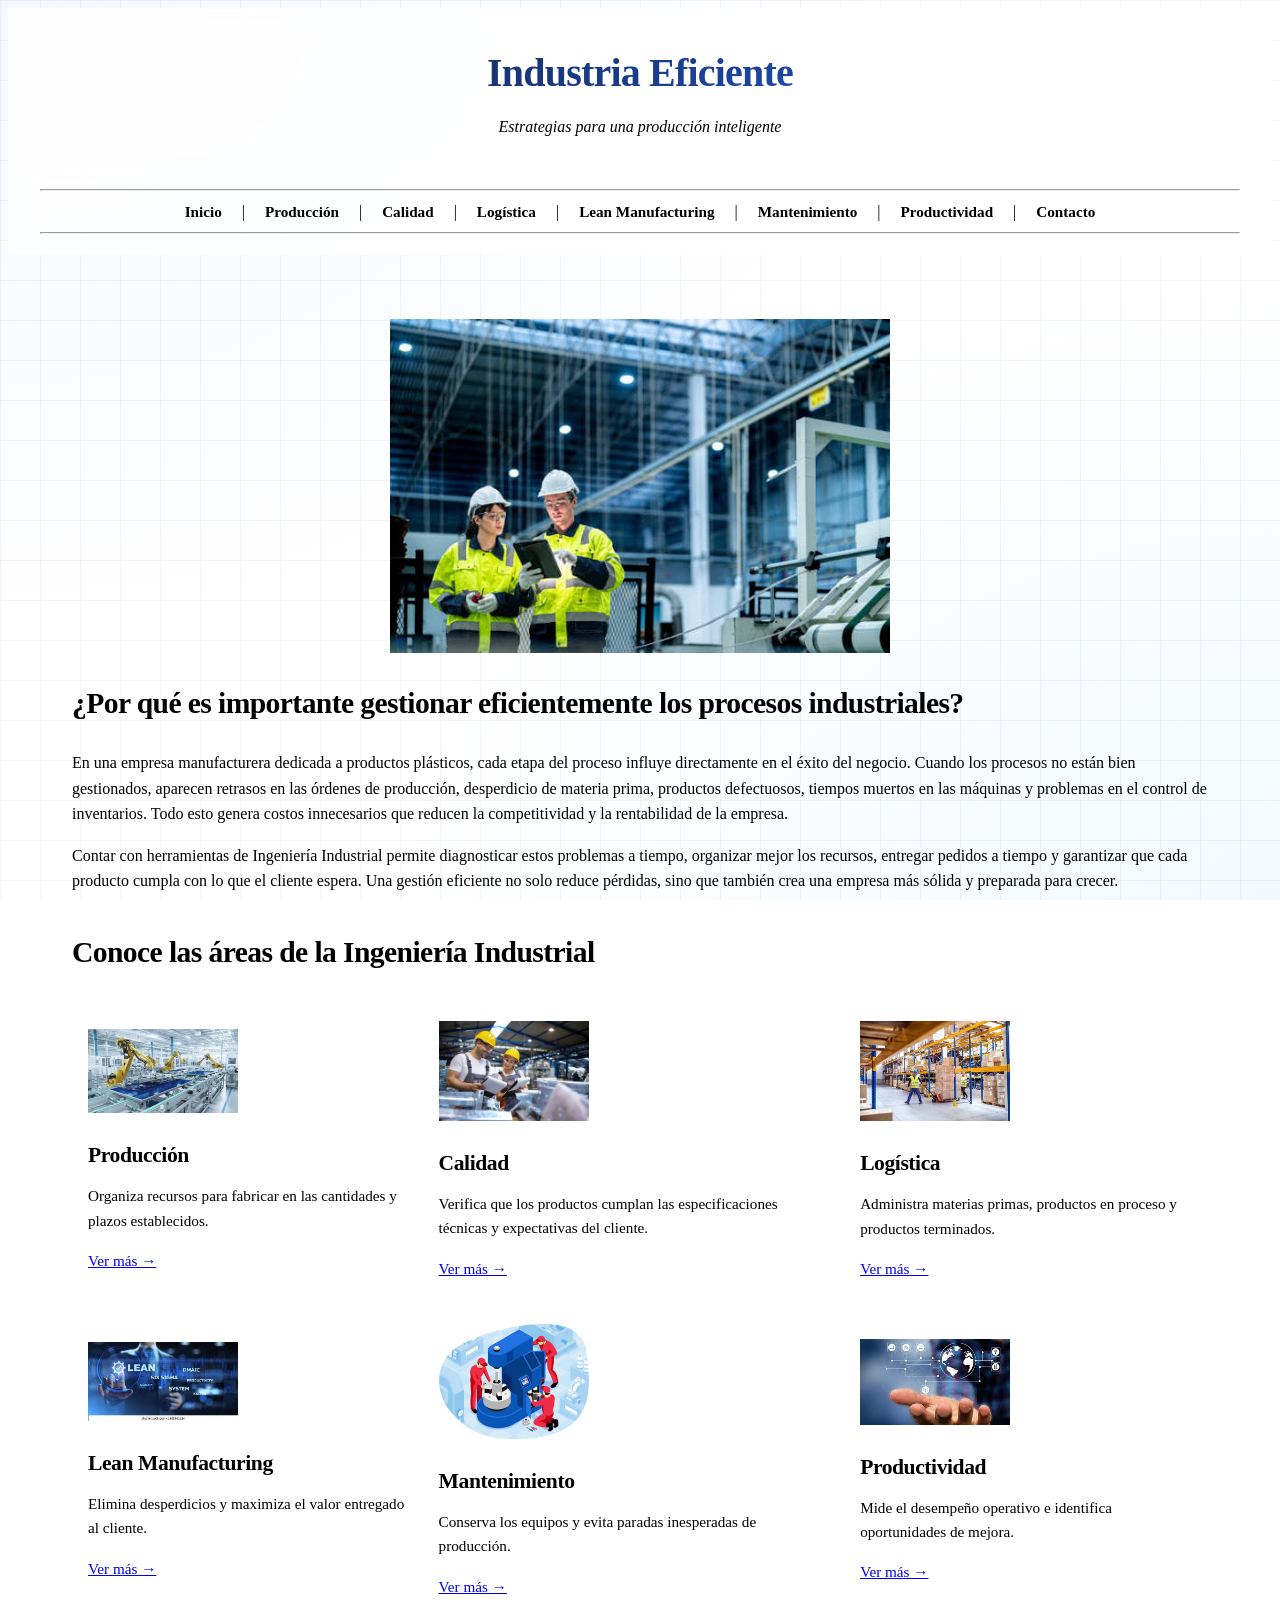
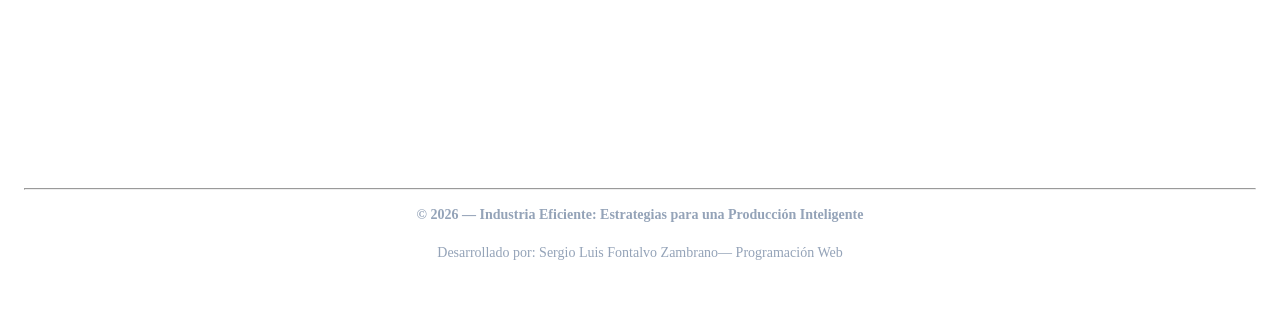
<file: index.html>
<!DOCTYPE html>
 <html lang="es">
 <head>
     <meta charset="UTF-8">
     <meta name="viewport" content="width=device-width, initial-scale=1.0">
     <title>Industria Eficiente — Inicio</title>
     <link rel="stylesheet" href="css/color.css">
 </head>
 <body>
     <header>
         <center><h1>Industria Eficiente</h1></center>
         <center><p><em>Estrategias para una producción inteligente</em></p></center>
     </header>
     <nav>
         <hr>
         <center>
             <a href="index.html">Inicio</a> |
             <a href="produccion.html">Producción</a> |
             <a href="calidad.html">Calidad</a> |
             <a href="logistica.html">Logística</a> |
             <a href="lean.html">Lean Manufacturing</a> |
             <a href="mantenimiento.html">Mantenimiento</a> |
             <a href="productividad.html">Productividad</a> |
             <a href="contacto.html">Contacto</a>
         </center>
         <hr>
     </nav>
     <main>
         <section>
             <center><img src="img/planta.jpg" alt="Planta industrial moderna de manufactura de productos plásticos" width="500"></center>
             <h2>¿Por qué es importante gestionar eficientemente los procesos industriales?</h2>
             <p>En una empresa manufacturera dedicada a productos plásticos, cada etapa del proceso influye directamente en el éxito del negocio. Cuando los procesos no están bien gestionados, aparecen retrasos en las órdenes de producción, desperdicio de materia prima, productos defectuosos, tiempos muertos en las máquinas y problemas en el control de inventarios. Todo esto genera costos innecesarios que reducen la competitividad y la rentabilidad de la empresa.</p>
             <p>Contar con herramientas de Ingeniería Industrial permite diagnosticar estos problemas a tiempo, organizar mejor los recursos, entregar pedidos a tiempo y garantizar que cada producto cumpla con lo que el cliente espera. Una gestión eficiente no solo reduce pérdidas, sino que también crea una empresa más sólida y preparada para crecer.</p>
             <h2>Conoce las áreas de la Ingeniería Industrial</h2>
             <table border="0" cellpadding="15" align="center">
                 <tr>
                     <td align="center">
                         <img src="img/produccion.jpg" alt="Gestión de la producción" width="150">
                         <h3>Producción</h3>
                         <p>Organiza recursos para fabricar en las cantidades y plazos establecidos.</p>
                         <p><a href="produccion.html">Ver más →</a></p>
                     </td>
                     <td align="center">
                         <img src="img/calidad.jpg" alt="Control de calidad" width="150">
                         <h3>Calidad</h3>
                         <p>Verifica que los productos cumplan las especificaciones técnicas y expectativas del cliente.</p>
                         <p><a href="calidad.html">Ver más →</a></p>
                     </td>
                     <td align="center">
                         <img src="img/almacen.jpg" alt="Logística e inventarios" width="150">
                         <h3>Logística</h3>
                         <p>Administra materias primas, productos en proceso y productos terminados.</p>
                         <p><a href="logistica.html">Ver más →</a></p>
                     </td>
                 </tr>
                 <tr>
                     <td align="center">
                         <img src="img/lean.jpg" alt="Lean Manufacturing" width="150">
                         <h3>Lean Manufacturing</h3>
                         <p>Elimina desperdicios y maximiza el valor entregado al cliente.</p>
                         <p><a href="lean.html">Ver más →</a></p>
                     </td>
                     <td align="center">
                         <img src="img/mantenimiento.jpg" alt="Mantenimiento industrial" width="150">
                         <h3>Mantenimiento</h3>
                         <p>Conserva los equipos y evita paradas inesperadas de producción.</p>
                         <p><a href="mantenimiento.html">Ver más →</a></p>
                     </td>
                     <td align="center">
                         <img src="img/datos.jpg" alt="Productividad e indicadores" width="150">
                         <h3>Productividad</h3>
                         <p>Mide el desempeño operativo e identifica oportunidades de mejora.</p>
                         <p><a href="productividad.html">Ver más →</a></p>
                     </td>
                 </tr>
             </table>
         </section>
     </main>
     <footer>
         <hr>
         <center>
             <p><strong>© 2026 — Industria Eficiente: Estrategias para una Producción Inteligente</strong></p>
             <p>Desarrollado por: Sergio Luis Fontalvo Zambrano— Programación Web</p>
         </center>
     </footer>
 </body>
 </html>
</file>
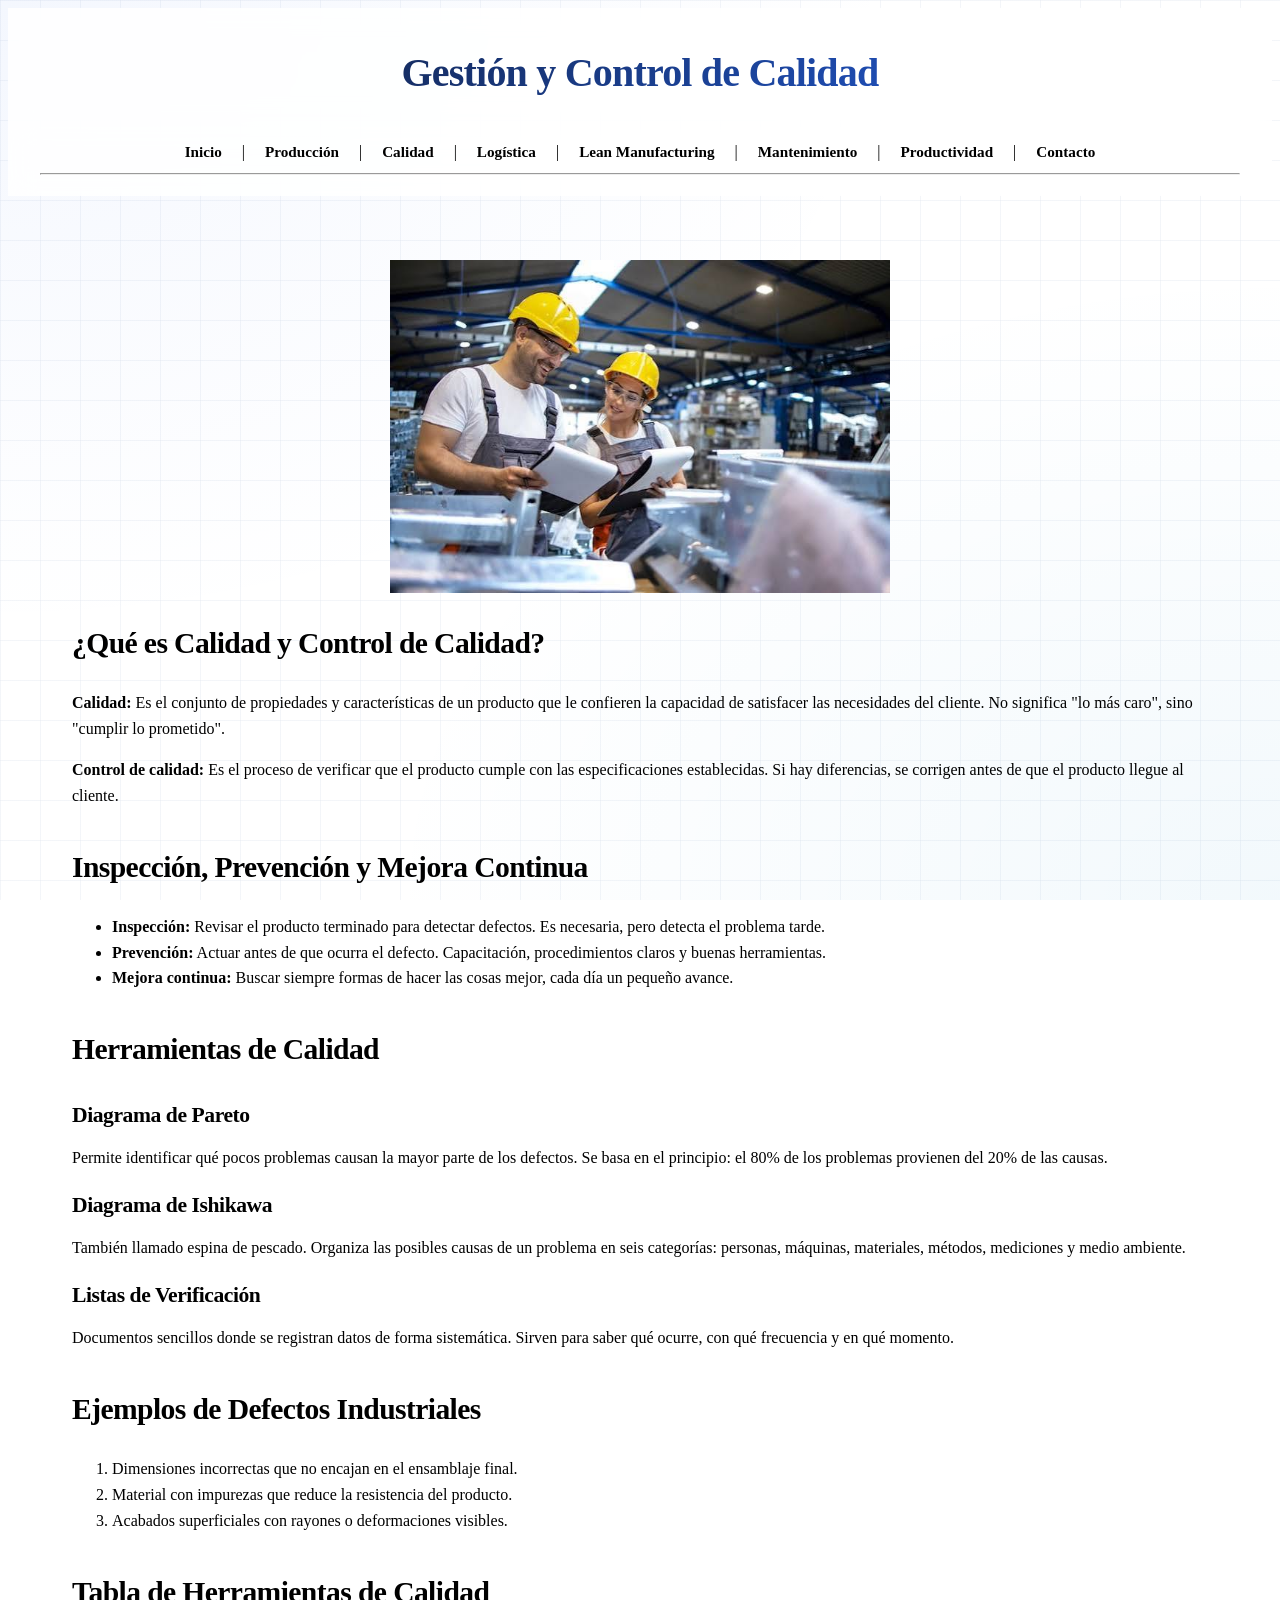
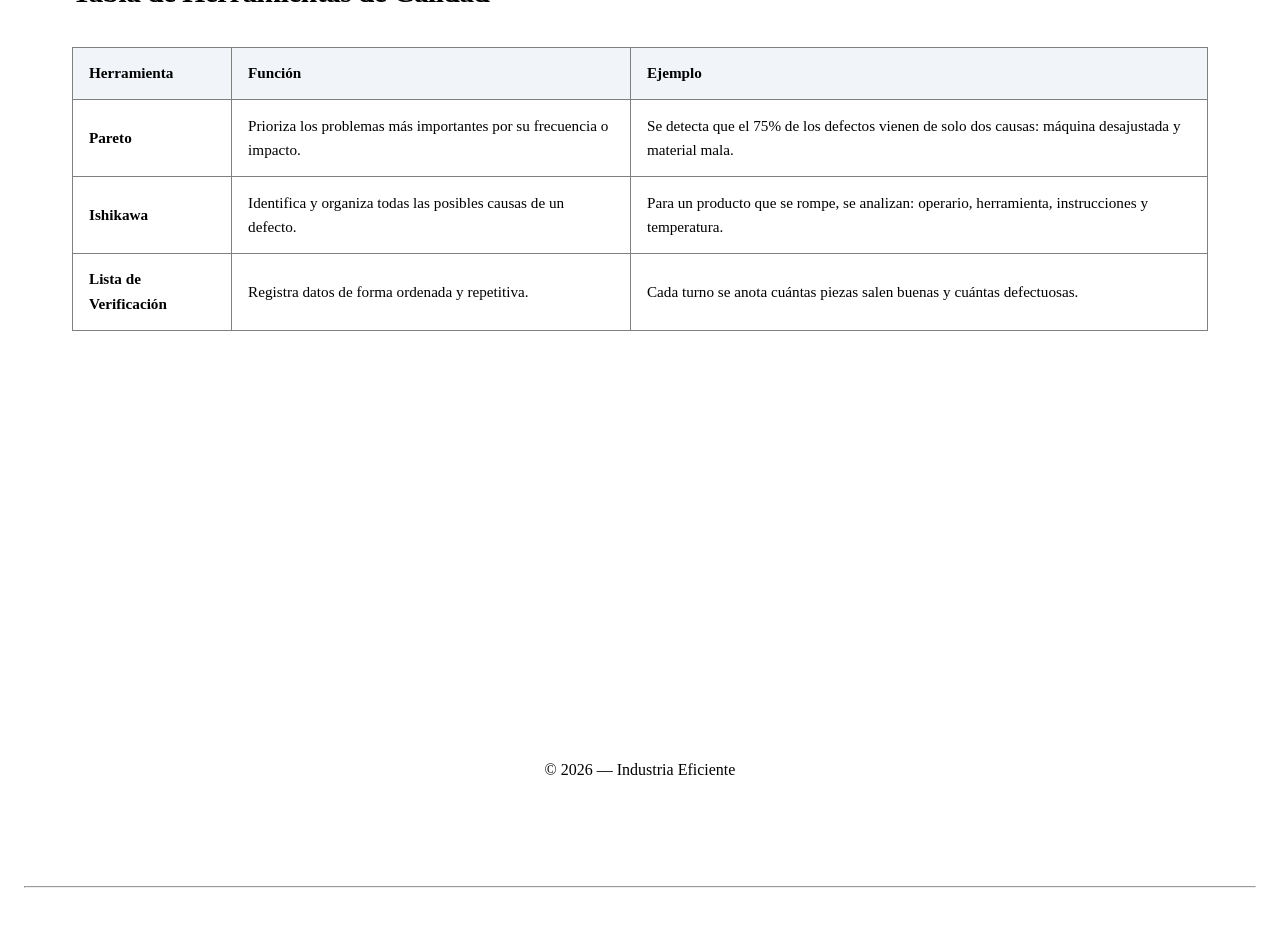
<file: calidad.html>
<!DOCTYPE html>
<html lang="es">
<head>
    <meta charset="UTF-8">
    <meta name="viewport" content="width=device-width, initial-scale=1.0">
    <title>Gestión y Control de Calidad</title>
    <link rel="stylesheet" href="css/color.css">
</head>
<body>
    <header>
        <center><h1>Gestión y Control de Calidad</h1></center>
    </header>

    <nav>
        <center>
            <a href="index.html">Inicio</a> |
            <a href="produccion.html">Producción</a> |
            <a href="calidad.html">Calidad</a> |
            <a href="logistica.html">Logística</a> |
            <a href="lean.html">Lean Manufacturing</a> |
            <a href="mantenimiento.html">Mantenimiento</a> |
            <a href="productividad.html">Productividad</a> |
            <a href="contacto.html">Contacto</a>
        </center>
        <hr>
    </nav>

    <main>
        <section>
            <center><img src="img/calidad.jpg" alt="Inspección de calidad en productos" width="500"></center>

            <h2>¿Qué es Calidad y Control de Calidad?</h2>
            <p><strong>Calidad:</strong> Es el conjunto de propiedades y características de un producto que le confieren la capacidad de satisfacer las necesidades del cliente. No significa "lo más caro", sino "cumplir lo prometido".</p>
            <p><strong>Control de calidad:</strong> Es el proceso de verificar que el producto cumple con las especificaciones establecidas. Si hay diferencias, se corrigen antes de que el producto llegue al cliente.</p>

            <h2>Inspección, Prevención y Mejora Continua</h2>
            <ul>
                <li><strong>Inspección:</strong> Revisar el producto terminado para detectar defectos. Es necesaria, pero detecta el problema tarde.</li>
                <li><strong>Prevención:</strong> Actuar antes de que ocurra el defecto. Capacitación, procedimientos claros y buenas herramientas.</li>
                <li><strong>Mejora continua:</strong> Buscar siempre formas de hacer las cosas mejor, cada día un pequeño avance.</li>
            </ul>

            <h2>Herramientas de Calidad</h2>
            <h3>Diagrama de Pareto</h3>
            <p>Permite identificar qué pocos problemas causan la mayor parte de los defectos. Se basa en el principio: el 80% de los problemas provienen del 20% de las causas.</p>
            
            <h3>Diagrama de Ishikawa</h3>
            <p>También llamado espina de pescado. Organiza las posibles causas de un problema en seis categorías: personas, máquinas, materiales, métodos, mediciones y medio ambiente.</p>
            
            <h3>Listas de Verificación</h3>
            <p>Documentos sencillos donde se registran datos de forma sistemática. Sirven para saber qué ocurre, con qué frecuencia y en qué momento.</p>

            <h2>Ejemplos de Defectos Industriales</h2>
            <ol>
                <li>Dimensiones incorrectas que no encajan en el ensamblaje final.</li>
                <li>Material con impurezas que reduce la resistencia del producto.</li>
                <li>Acabados superficiales con rayones o deformaciones visibles.</li>
            </ol>

            <h2>Tabla de Herramientas de Calidad</h2>
            <table border="1" cellpadding="8">
                <tr>
                    <th>Herramienta</th>
                    <th>Función</th>
                    <th>Ejemplo</th>
                </tr>
                <tr>
                    <td><strong>Pareto</strong></td>
                    <td>Prioriza los problemas más importantes por su frecuencia o impacto.</td>
                    <td>Se detecta que el 75% de los defectos vienen de solo dos causas: máquina desajustada y material mala.</td>
                </tr>
                <tr>
                    <td><strong>Ishikawa</strong></td>
                    <td>Identifica y organiza todas las posibles causas de un defecto.</td>
                    <td>Para un producto que se rompe, se analizan: operario, herramienta, instrucciones y temperatura.</td>
                </tr>
                <tr>
                    <td><strong>Lista de Verificación</strong></td>
                    <td>Registra datos de forma ordenada y repetitiva.</td>
                    <td>Cada turno se anota cuántas piezas salen buenas y cuántas defectuosas.</td>
                </tr>
            </table>
        </section>
    </main>

   
            <center><iframe width="560" height="315" src="https://www.youtube.com/embed/K-5metJ6KnU?si=iHFGcoEWWA4JOwkQ" title="YouTube video player" frameborder="0" allow="accelerometer; autoplay; clipboard-write; encrypted-media; gyroscope; picture-in-picture; web-share" referrerpolicy="strict-origin-when-cross-origin" allowfullscreen></iframe></center>


        <center><p>© 2026 — Industria Eficiente</p></center>
         <footer>
        <hr>
    </footer>

</body>
</html>
</file>
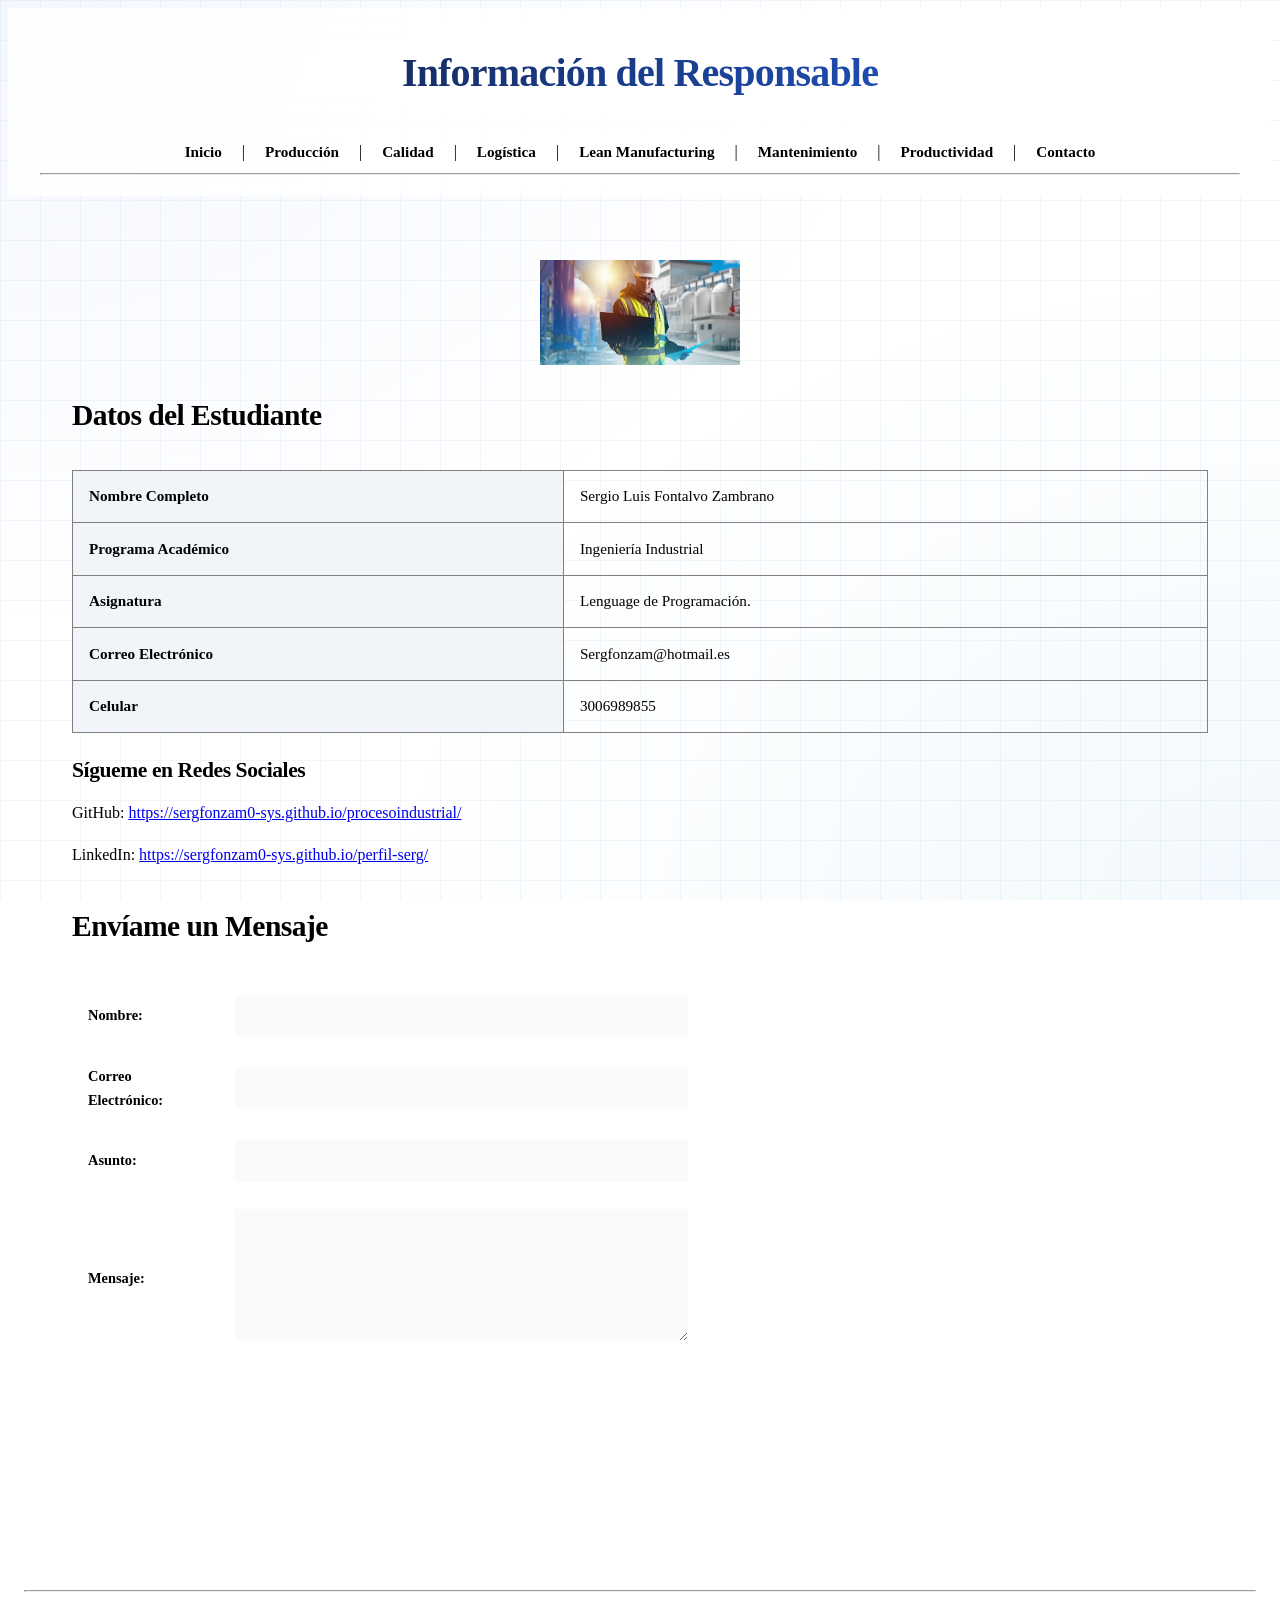
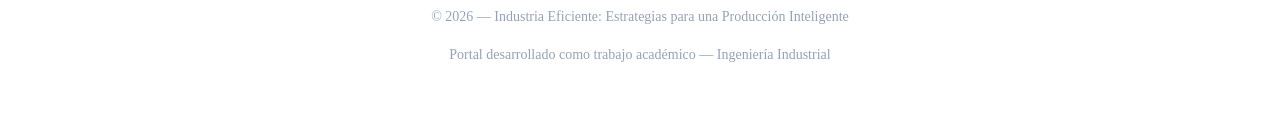
<file: contacto.html>
<!DOCTYPE html>
<html lang="es">
<head>
    <meta charset="UTF-8">
    <meta name="viewport" content="width=device-width, initial-scale=1.0">
    <title>Contacto</title>
    <link rel="stylesheet" href="css/color.css">
</head>
<body>
    <header>
        <center><h1>Información del Responsable</h1></center>
    </header>

    <nav>
        <center>
            <a href="index.html">Inicio</a> |
            <a href="produccion.html">Producción</a> |
            <a href="calidad.html">Calidad</a> |
            <a href="logistica.html">Logística</a> |
            <a href="lean.html">Lean Manufacturing</a> |
            <a href="mantenimiento.html">Mantenimiento</a> |
            <a href="productividad.html">Productividad</a> |
            <a href="contacto.html">Contacto</a>
        </center>
        <hr>
    </nav>

    <main>
        <section>
            <center><img src="img/estudiante.jpg" alt="Foto del estudiante" width="200"></center>

            <h2>Datos del Estudiante</h2>
            <table border="1" cellpadding="8">
                <tr>
                    <th>Nombre Completo</th>
                    <td>Sergio Luis Fontalvo Zambrano</td>
                </tr>
                <tr>
                    <th>Programa Académico</th>
                    <td>Ingeniería Industrial</td>
                </tr>
                <tr>
                    <th>Asignatura</th>
                    <td>Lenguage de Programación.</td>
                </tr>
                <tr>
                    <th>Correo Electrónico</th>
                    <td>Sergfonzam@hotmail.es</td>
                </tr>
                <tr>
                    <th>Celular</th>
                    <td>3006989855</td>
                </tr>
            </table>

            <h3>Sígueme en Redes Sociales</h3>
            <p>GitHub: <a href="#">https://sergfonzam0-sys.github.io/procesoindustrial/</a></p>
            <p>LinkedIn: <a href="#">https://sergfonzam0-sys.github.io/perfil-serg/</a></p>

            <h2>Envíame un Mensaje</h2>
            <form action="#" method="post">
                <table>
                    <tr>
                        <td><label for="nombre">Nombre:</label></td>
                        <td><input type="text" id="nombre" name="nombre" size="45" required></td>
                    </tr>
                    <tr>
                        <td><label for="correo">Correo Electrónico:</label></td>
                        <td><input type="email" id="correo" name="correo" size="45" required></td>
                    </tr>
                    <tr>
                        <td><label for="asunto">Asunto:</label></td>
                        <td><input type="text" id="asunto" name="asunto" size="45" required></td>
                    </tr>
                    <tr>
                        <td><label for="mensaje">Mensaje:</label></td>
                        <td><textarea id="mensaje" name="mensaje" rows="6" cols="47" required></textarea></td>
                    </tr>
                    <tr>
                        <td></td>
                        <td><input type="submit" value="Enviar Mensaje"></td>
                    </tr>
                </table>
            </form>
        </section>
    </main>

    <footer>
        <hr>
        <center>
            <p>© 2026 — Industria Eficiente: Estrategias para una Producción Inteligente</p>
            <p>Portal desarrollado como trabajo académico — Ingeniería Industrial</p>
        </center>
    </footer>
</body>
</html>
</file>
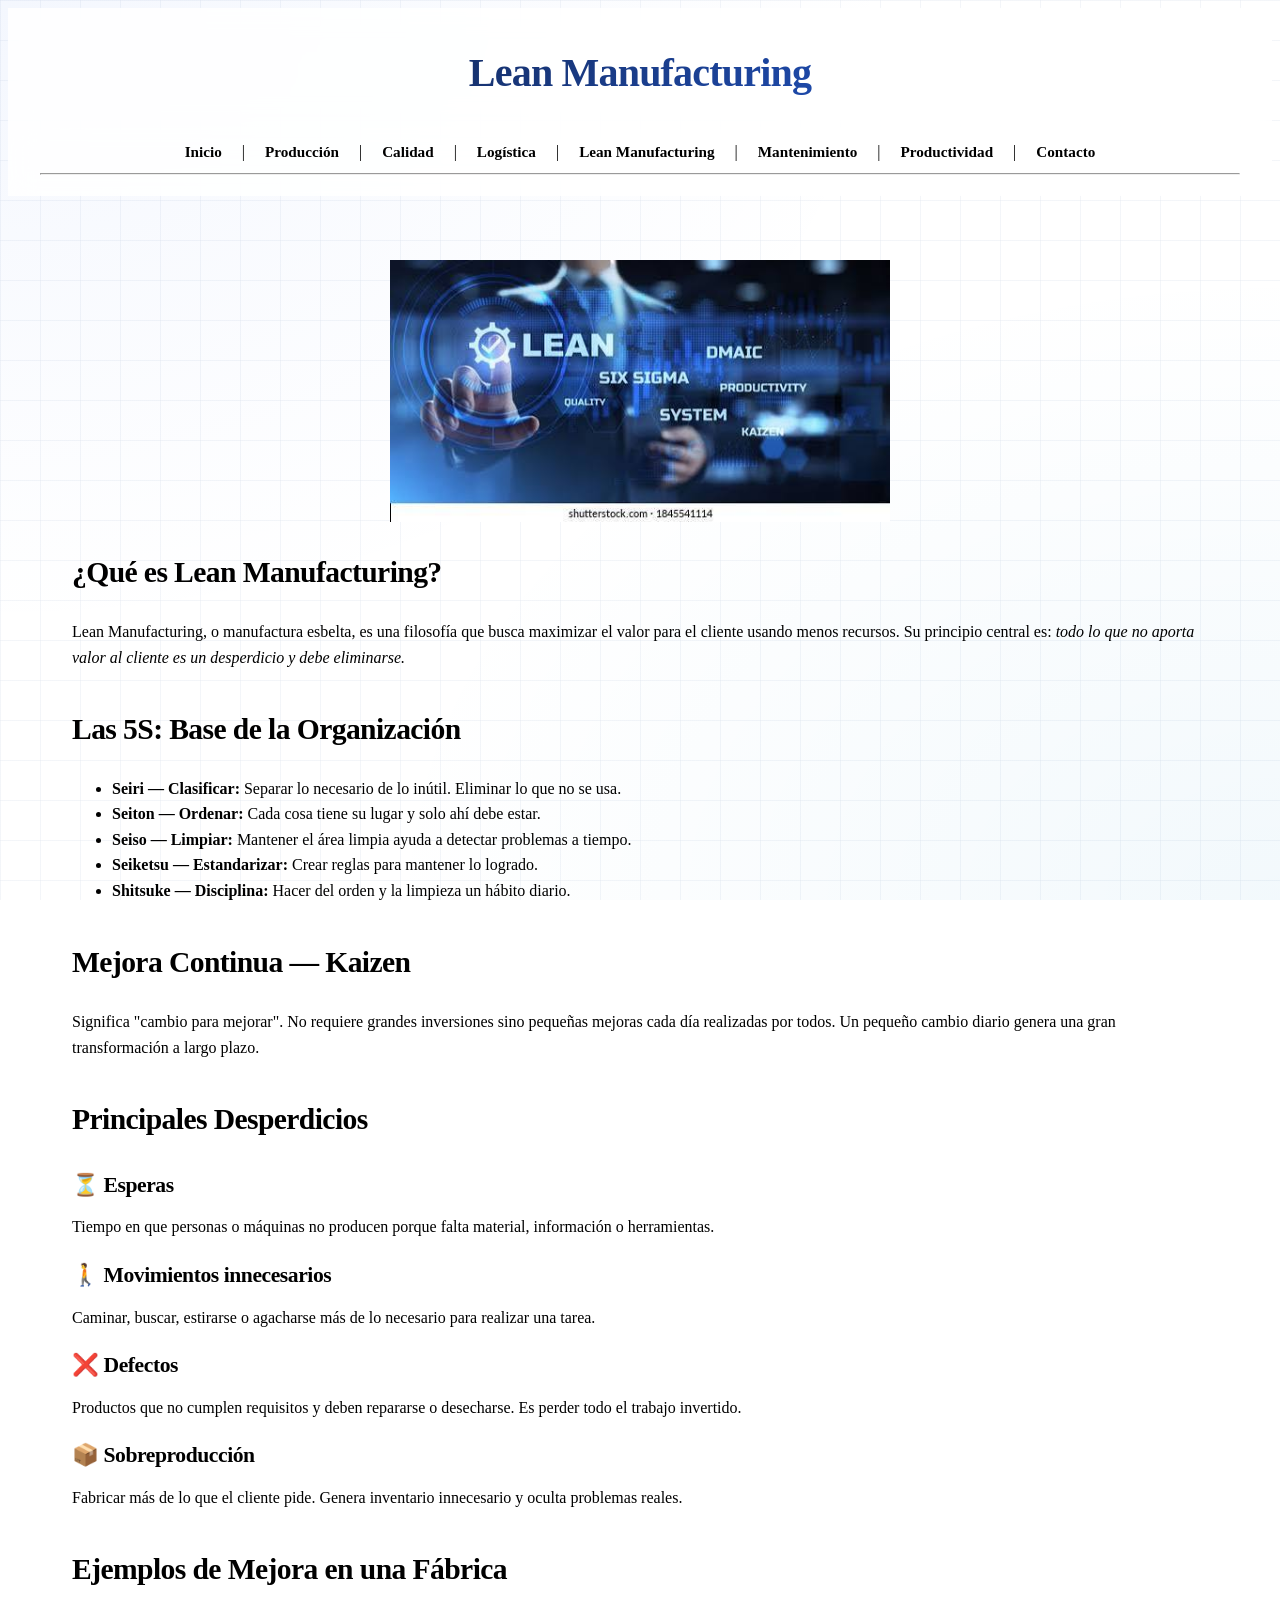
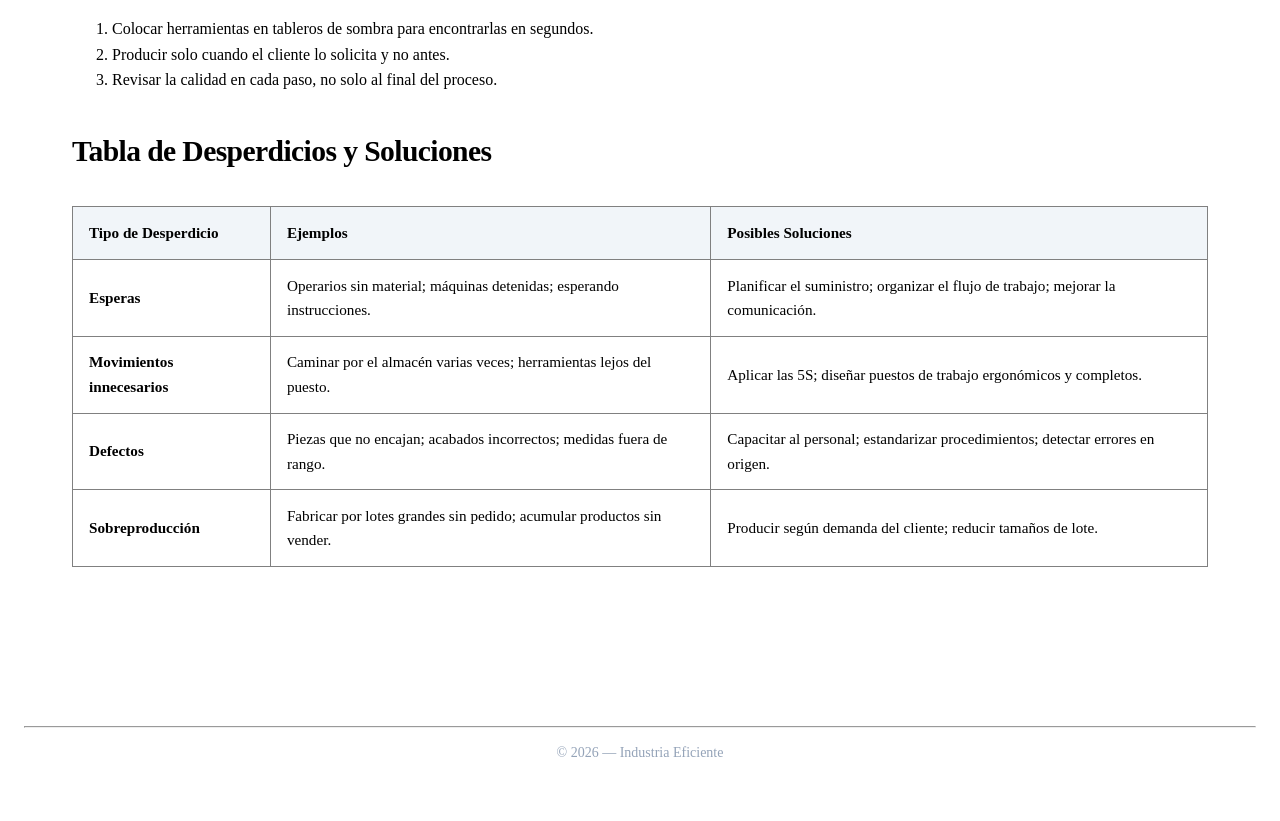
<file: lean.html>
<!DOCTYPE html>
<html lang="es">
<head>
    <meta charset="UTF-8">
    <meta name="viewport" content="width=device-width, initial-scale=1.0">
    <title>Lean Manufacturing</title>
    <link rel="stylesheet" href="css/color.css">
</head>
<body>
    <header>
        <center><h1>Lean Manufacturing</h1></center>
    </header>

    <nav>
        <center>
            <a href="index.html">Inicio</a> |
            <a href="produccion.html">Producción</a> |
            <a href="calidad.html">Calidad</a> |
            <a href="logistica.html">Logística</a> |
            <a href="lean.html">Lean Manufacturing</a> |
            <a href="mantenimiento.html">Mantenimiento</a> |
            <a href="productividad.html">Productividad</a> |
            <a href="contacto.html">Contacto</a>
        </center>
        <hr>
    </nav>

    <main>
        <section>
            <center><img src="img/lean.jpg" alt="Planta industrial organizada y eficiente" width="500"></center>

            <h2>¿Qué es Lean Manufacturing?</h2>
            <p>Lean Manufacturing, o manufactura esbelta, es una filosofía que busca maximizar el valor para el cliente usando menos recursos. Su principio central es: <em>todo lo que no aporta valor al cliente es un desperdicio y debe eliminarse.</em></p>

            <h2>Las 5S: Base de la Organización</h2>
            <ul>
                <li><strong>Seiri — Clasificar:</strong> Separar lo necesario de lo inútil. Eliminar lo que no se usa.</li>
                <li><strong>Seiton — Ordenar:</strong> Cada cosa tiene su lugar y solo ahí debe estar.</li>
                <li><strong>Seiso — Limpiar:</strong> Mantener el área limpia ayuda a detectar problemas a tiempo.</li>
                <li><strong>Seiketsu — Estandarizar:</strong> Crear reglas para mantener lo logrado.</li>
                <li><strong>Shitsuke — Disciplina:</strong> Hacer del orden y la limpieza un hábito diario.</li>
            </ul>

            <h2>Mejora Continua — Kaizen</h2>
            <p>Significa "cambio para mejorar". No requiere grandes inversiones sino pequeñas mejoras cada día realizadas por todos. Un pequeño cambio diario genera una gran transformación a largo plazo.</p>

            <h2>Principales Desperdicios</h2>
            <h3>⏳ Esperas</h3>
            <p>Tiempo en que personas o máquinas no producen porque falta material, información o herramientas.</p>
            
            <h3>🚶 Movimientos innecesarios</h3>
            <p>Caminar, buscar, estirarse o agacharse más de lo necesario para realizar una tarea.</p>
            
            <h3>❌ Defectos</h3>
            <p>Productos que no cumplen requisitos y deben repararse o desecharse. Es perder todo el trabajo invertido.</p>
            
            <h3>📦 Sobreproducción</h3>
            <p>Fabricar más de lo que el cliente pide. Genera inventario innecesario y oculta problemas reales.</p>

            <h2>Ejemplos de Mejora en una Fábrica</h2>
            <ol>
                <li>Colocar herramientas en tableros de sombra para encontrarlas en segundos.</li>
                <li>Producir solo cuando el cliente lo solicita y no antes.</li>
                <li>Revisar la calidad en cada paso, no solo al final del proceso.</li>
            </ol>

            <h2>Tabla de Desperdicios y Soluciones</h2>
            <table border="1" cellpadding="8">
                <tr>
                    <th>Tipo de Desperdicio</th>
                    <th>Ejemplos</th>
                    <th>Posibles Soluciones</th>
                </tr>
                <tr>
                    <td><strong>Esperas</strong></td>
                    <td>Operarios sin material; máquinas detenidas; esperando instrucciones.</td>
                    <td>Planificar el suministro; organizar el flujo de trabajo; mejorar la comunicación.</td>
                </tr>
                <tr>
                    <td><strong>Movimientos innecesarios</strong></td>
                    <td>Caminar por el almacén varias veces; herramientas lejos del puesto.</td>
                    <td>Aplicar las 5S; diseñar puestos de trabajo ergonómicos y completos.</td>
                </tr>
                <tr>
                    <td><strong>Defectos</strong></td>
                    <td>Piezas que no encajan; acabados incorrectos; medidas fuera de rango.</td>
                    <td>Capacitar al personal; estandarizar procedimientos; detectar errores en origen.</td>
                </tr>
                <tr>
                    <td><strong>Sobreproducción</strong></td>
                    <td>Fabricar por lotes grandes sin pedido; acumular productos sin vender.</td>
                    <td>Producir según demanda del cliente; reducir tamaños de lote.</td>
                </tr>
            </table>
        </section>
    </main>

    <footer>
        <hr>
        <center><p>© 2026 — Industria Eficiente</p></center>
    </footer>
</body>
</html>
</file>
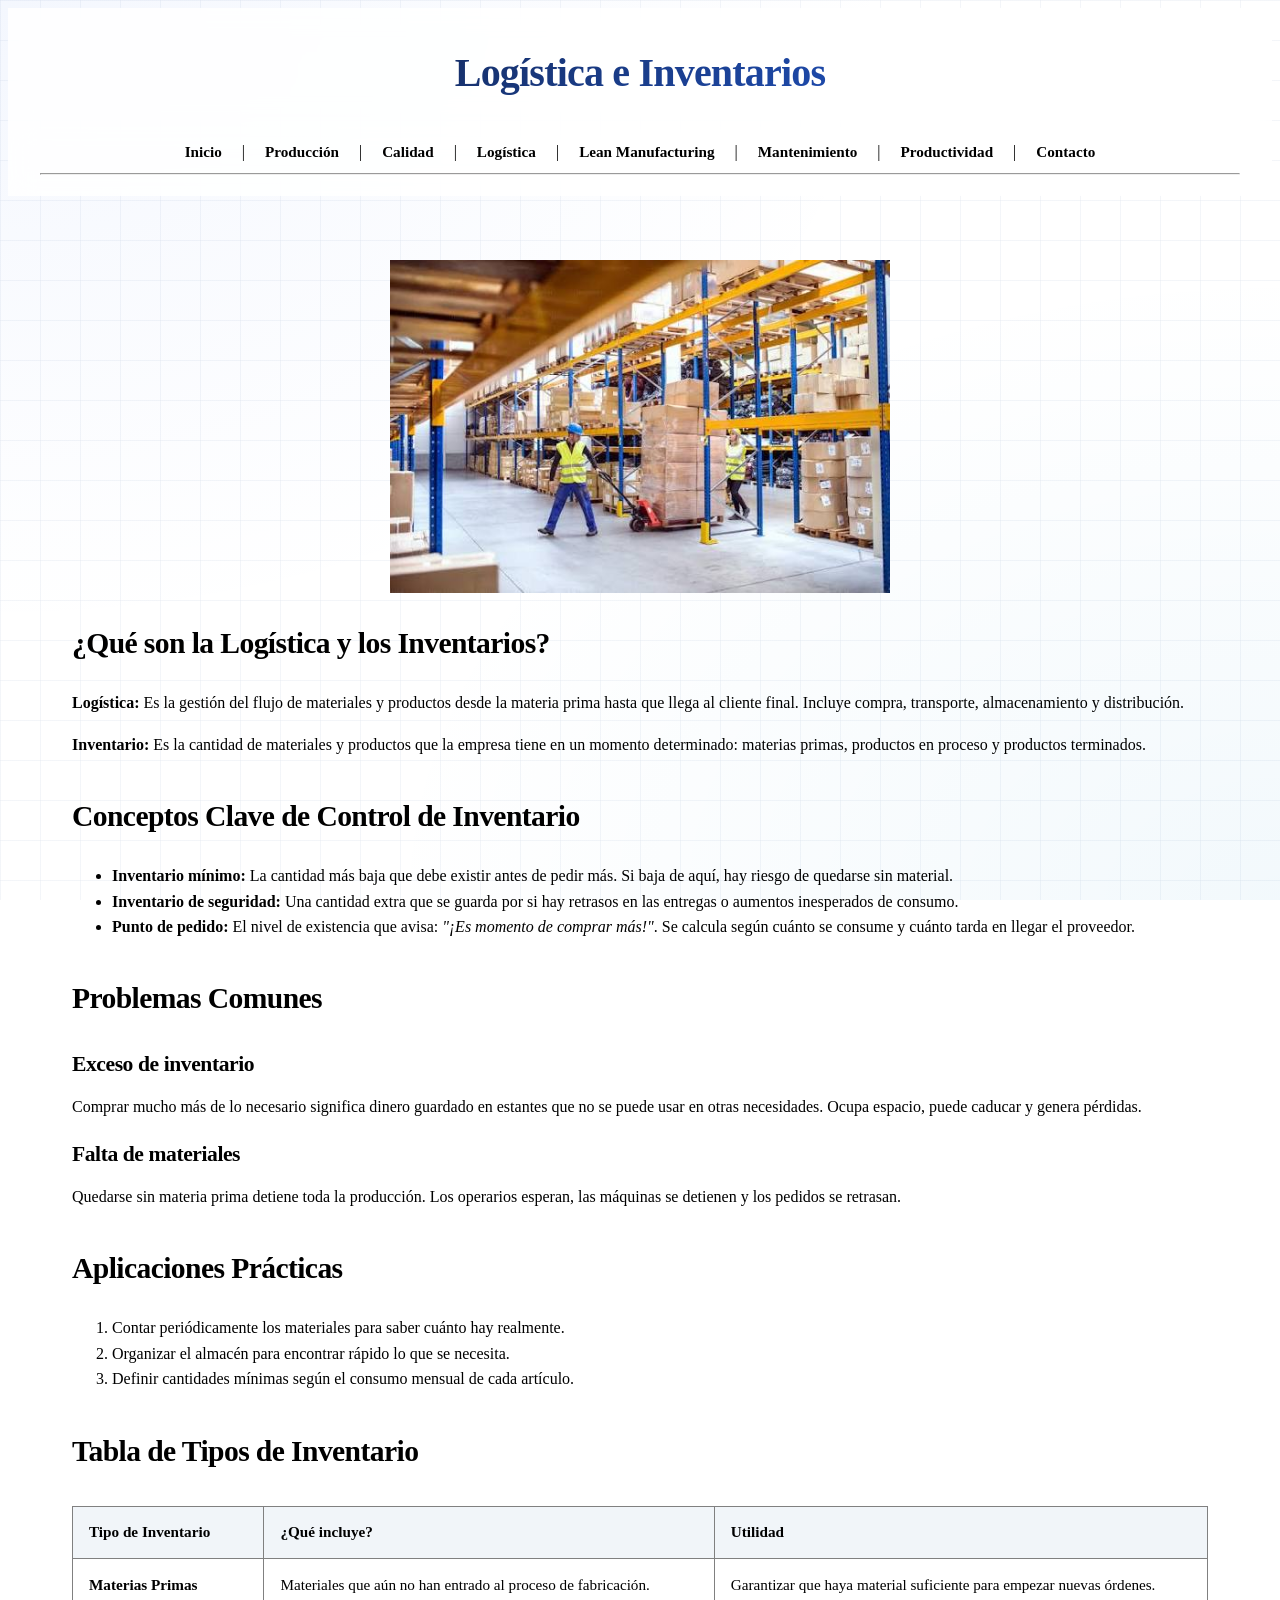
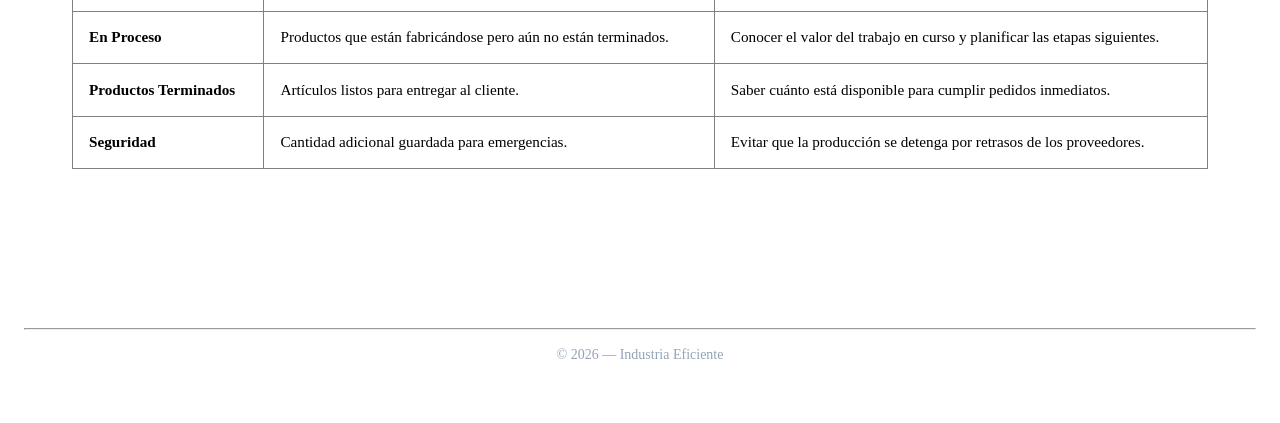
<file: logistica.html>
<!DOCTYPE html>
<html lang="es">
<head>
    <meta charset="UTF-8">
    <meta name="viewport" content="width=device-width, initial-scale=1.0">
    <title>Logística e Inventarios</title>
    <link rel="stylesheet" href="css/color.css">
</head>
<body>
    <header>
        <center><h1>Logística e Inventarios</h1></center>
    </header>

    <nav>
        <center>
            <a href="index.html">Inicio</a> |
            <a href="produccion.html">Producción</a> |
            <a href="calidad.html">Calidad</a> |
            <a href="logistica.html">Logística</a> |
            <a href="lean.html">Lean Manufacturing</a> |
            <a href="mantenimiento.html">Mantenimiento</a> |
            <a href="productividad.html">Productividad</a> |
            <a href="contacto.html">Contacto</a>
        </center>
        <hr>
    </nav>

    <main>
        <section>
            <center><img src="img/almacen.jpg" alt="Gestión de inventarios en almacén" width="500"></center>

            <h2>¿Qué son la Logística y los Inventarios?</h2>
            <p><strong>Logística:</strong> Es la gestión del flujo de materiales y productos desde la materia prima hasta que llega al cliente final. Incluye compra, transporte, almacenamiento y distribución.</p>
            <p><strong>Inventario:</strong> Es la cantidad de materiales y productos que la empresa tiene en un momento determinado: materias primas, productos en proceso y productos terminados.</p>

            <h2>Conceptos Clave de Control de Inventario</h2>
            <ul>
                <li><strong>Inventario mínimo:</strong> La cantidad más baja que debe existir antes de pedir más. Si baja de aquí, hay riesgo de quedarse sin material.</li>
                <li><strong>Inventario de seguridad:</strong> Una cantidad extra que se guarda por si hay retrasos en las entregas o aumentos inesperados de consumo.</li>
                <li><strong>Punto de pedido:</strong> El nivel de existencia que avisa: <em>"¡Es momento de comprar más!"</em>. Se calcula según cuánto se consume y cuánto tarda en llegar el proveedor.</li>
            </ul>

            <h2>Problemas Comunes</h2>
            <h3>Exceso de inventario</h3>
            <p>Comprar mucho más de lo necesario significa dinero guardado en estantes que no se puede usar en otras necesidades. Ocupa espacio, puede caducar y genera pérdidas.</p>
            <h3>Falta de materiales</h3>
            <p>Quedarse sin materia prima detiene toda la producción. Los operarios esperan, las máquinas se detienen y los pedidos se retrasan.</p>

            <h2>Aplicaciones Prácticas</h2>
            <ol>
                <li>Contar periódicamente los materiales para saber cuánto hay realmente.</li>
                <li>Organizar el almacén para encontrar rápido lo que se necesita.</li>
                <li>Definir cantidades mínimas según el consumo mensual de cada artículo.</li>
            </ol>

            <h2>Tabla de Tipos de Inventario</h2>
            <table border="1" cellpadding="8">
                <tr>
                    <th>Tipo de Inventario</th>
                    <th>¿Qué incluye?</th>
                    <th>Utilidad</th>
                </tr>
                <tr>
                    <td><strong>Materias Primas</strong></td>
                    <td>Materiales que aún no han entrado al proceso de fabricación.</td>
                    <td>Garantizar que haya material suficiente para empezar nuevas órdenes.</td>
                </tr>
                <tr>
                    <td><strong>En Proceso</strong></td>
                    <td>Productos que están fabricándose pero aún no están terminados.</td>
                    <td>Conocer el valor del trabajo en curso y planificar las etapas siguientes.</td>
                </tr>
                <tr>
                    <td><strong>Productos Terminados</strong></td>
                    <td>Artículos listos para entregar al cliente.</td>
                    <td>Saber cuánto está disponible para cumplir pedidos inmediatos.</td>
                </tr>
                <tr>
                    <td><strong>Seguridad</strong></td>
                    <td>Cantidad adicional guardada para emergencias.</td>
                    <td>Evitar que la producción se detenga por retrasos de los proveedores.</td>
                </tr>
            </table>
        </section>
    </main>

    <footer>
        <hr>
        <center><p>© 2026 — Industria Eficiente</p></center>
    </footer>
</body>
</html>
</file>
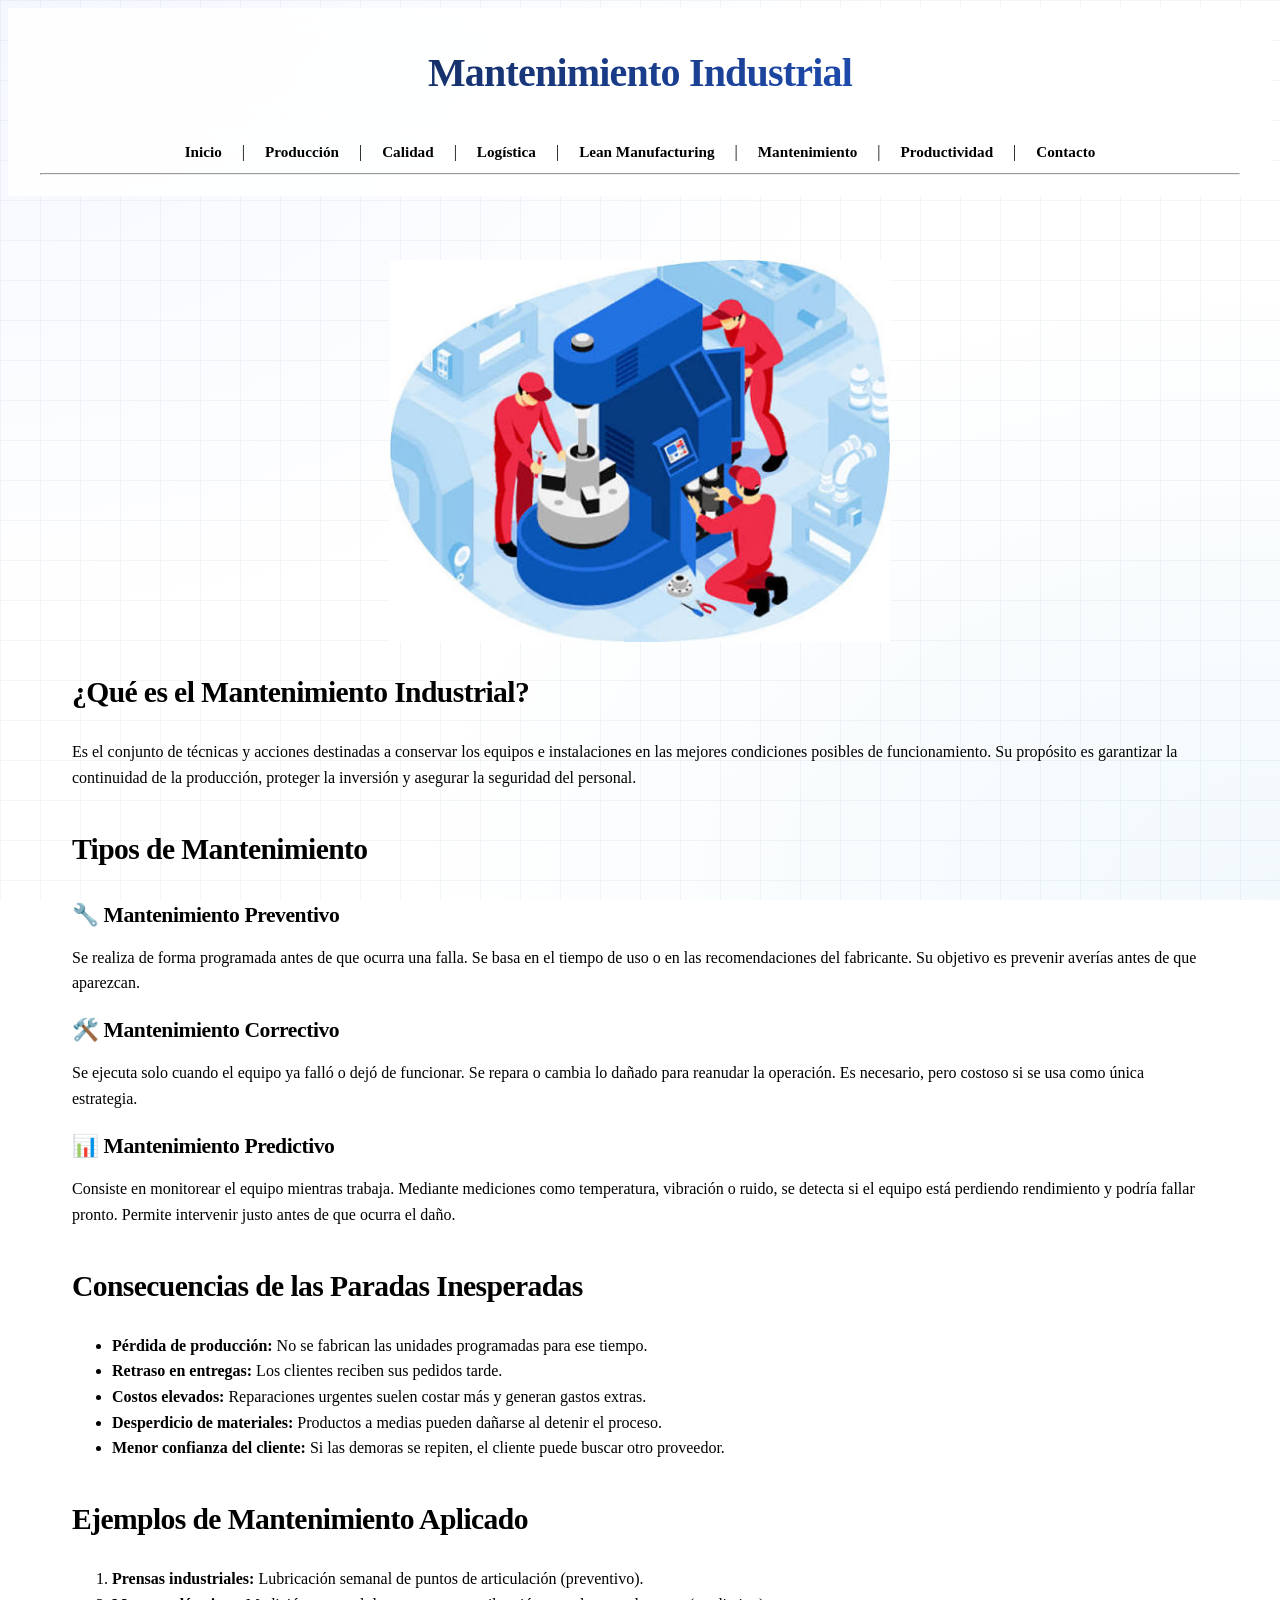
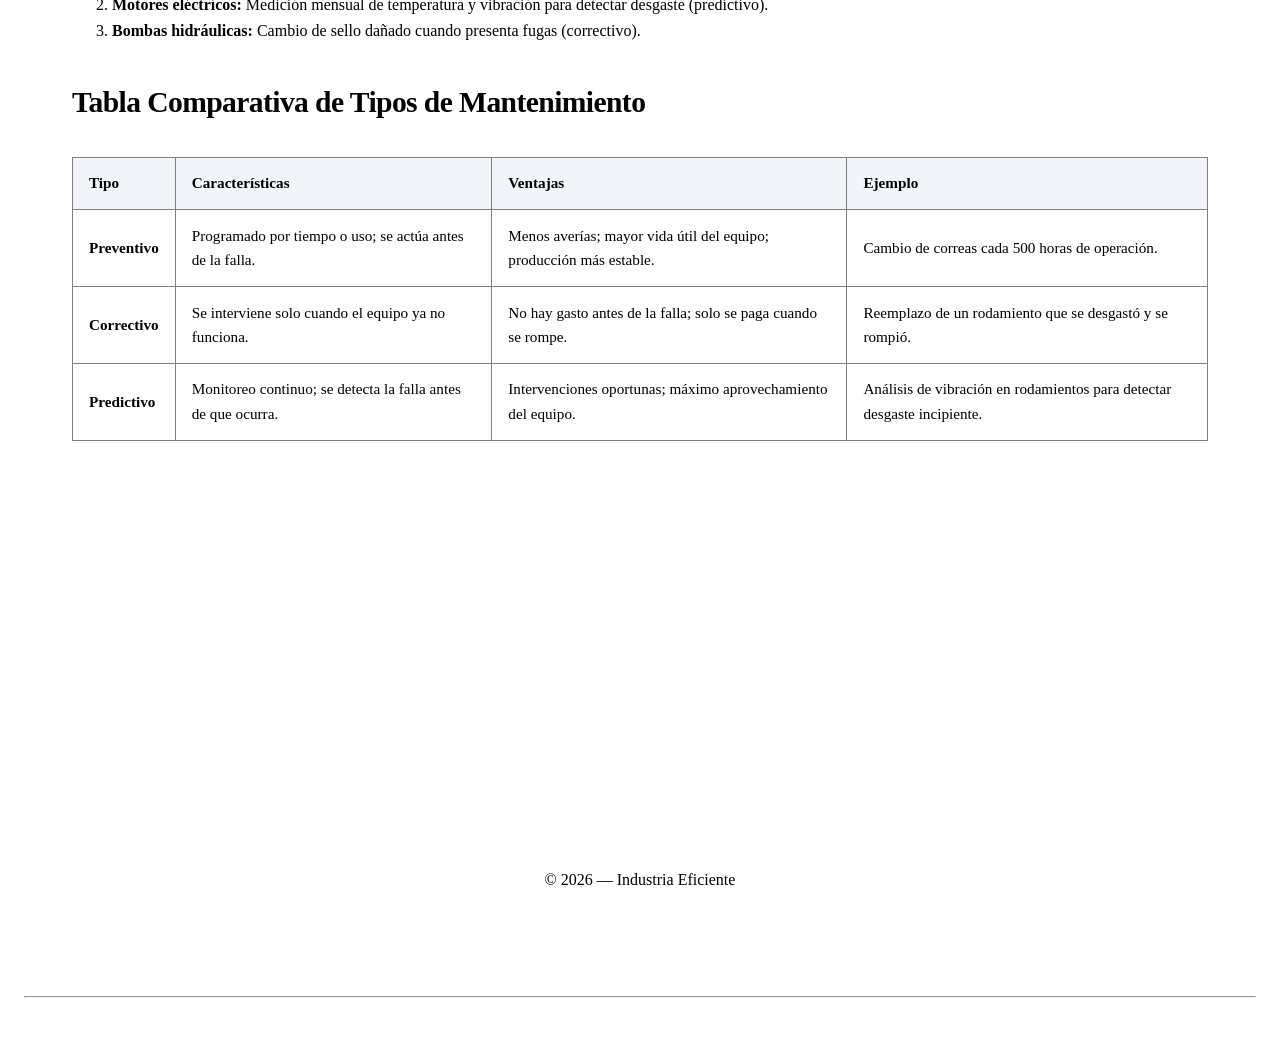
<file: mantenimiento.html>
<!DOCTYPE html>
<html lang="es">
<head>
    <meta charset="UTF-8">
    <meta name="viewport" content="width=device-width, initial-scale=1.0">
    <title>Mantenimiento Industrial</title>
    <link rel="stylesheet" href="css/color.css">
</head>
<body>
    <header>
        <center><h1>Mantenimiento Industrial</h1></center>
    </header>

    <nav>
        <center>
            <a href="index.html">Inicio</a> |
            <a href="produccion.html">Producción</a> |
            <a href="calidad.html">Calidad</a> |
            <a href="logistica.html">Logística</a> |
            <a href="lean.html">Lean Manufacturing</a> |
            <a href="mantenimiento.html">Mantenimiento</a> |
            <a href="productividad.html">Productividad</a> |
            <a href="contacto.html">Contacto</a>
        </center>
        <hr>
    </nav>

    <main>
        <section>
            <center><img src="img/mantenimiento.jpg" alt="Técnico inspeccionando equipos industriales" width="500"></center>

            <h2>¿Qué es el Mantenimiento Industrial?</h2>
            <p>Es el conjunto de técnicas y acciones destinadas a conservar los equipos e instalaciones en las mejores condiciones posibles de funcionamiento. Su propósito es garantizar la continuidad de la producción, proteger la inversión y asegurar la seguridad del personal.</p>

            <h2>Tipos de Mantenimiento</h2>
            <h3>🔧 Mantenimiento Preventivo</h3>
            <p>Se realiza de forma programada antes de que ocurra una falla. Se basa en el tiempo de uso o en las recomendaciones del fabricante. Su objetivo es prevenir averías antes de que aparezcan.</p>
            
            <h3>🛠️ Mantenimiento Correctivo</h3>
            <p>Se ejecuta solo cuando el equipo ya falló o dejó de funcionar. Se repara o cambia lo dañado para reanudar la operación. Es necesario, pero costoso si se usa como única estrategia.</p>
            
            <h3>📊 Mantenimiento Predictivo</h3>
            <p>Consiste en monitorear el equipo mientras trabaja. Mediante mediciones como temperatura, vibración o ruido, se detecta si el equipo está perdiendo rendimiento y podría fallar pronto. Permite intervenir justo antes de que ocurra el daño.</p>

            <h2>Consecuencias de las Paradas Inesperadas</h2>
            <ul>
                <li><strong>Pérdida de producción:</strong> No se fabrican las unidades programadas para ese tiempo.</li>
                <li><strong>Retraso en entregas:</strong> Los clientes reciben sus pedidos tarde.</li>
                <li><strong>Costos elevados:</strong> Reparaciones urgentes suelen costar más y generan gastos extras.</li>
                <li><strong>Desperdicio de materiales:</strong> Productos a medias pueden dañarse al detenir el proceso.</li>
                <li><strong>Menor confianza del cliente:</strong> Si las demoras se repiten, el cliente puede buscar otro proveedor.</li>
            </ul>

            <h2>Ejemplos de Mantenimiento Aplicado</h2>
            <ol>
                <li><strong>Prensas industriales:</strong> Lubricación semanal de puntos de articulación (preventivo).</li>
                <li><strong>Motores eléctricos:</strong> Medición mensual de temperatura y vibración para detectar desgaste (predictivo).</li>
                <li><strong>Bombas hidráulicas:</strong> Cambio de sello dañado cuando presenta fugas (correctivo).</li>
            </ol>

            <h2>Tabla Comparativa de Tipos de Mantenimiento</h2>
            <table border="1" cellpadding="8">
                <tr>
                    <th>Tipo</th>
                    <th>Características</th>
                    <th>Ventajas</th>
                    <th>Ejemplo</th>
                </tr>
                <tr>
                    <td><strong>Preventivo</strong></td>
                    <td>Programado por tiempo o uso; se actúa antes de la falla.</td>
                    <td>Menos averías; mayor vida útil del equipo; producción más estable.</td>
                    <td>Cambio de correas cada 500 horas de operación.</td>
                </tr>
                <tr>
                    <td><strong>Correctivo</strong></td>
                    <td>Se interviene solo cuando el equipo ya no funciona.</td>
                    <td>No hay gasto antes de la falla; solo se paga cuando se rompe.</td>
                    <td>Reemplazo de un rodamiento que se desgastó y se rompió.</td>
                </tr>
                <tr>
                    <td><strong>Predictivo</strong></td>
                    <td>Monitoreo continuo; se detecta la falla antes de que ocurra.</td>
                    <td>Intervenciones oportunas; máximo aprovechamiento del equipo.</td>
                    <td>Análisis de vibración en rodamientos para detectar desgaste incipiente.</td>
                </tr>
            </table>
        </section>
    </main>

    
            <center><iframe width="560" height="315" src="https://www.youtube.com/embed/ME0bdAJzvzI?si=GCHlkbcri2S0Ch3v" title="YouTube video player" frameborder="0" allow="accelerometer; autoplay; clipboard-write; encrypted-media; gyroscope; picture-in-picture; web-share" referrerpolicy="strict-origin-when-cross-origin" allowfullscreen></iframe></center>

        <center><p>© 2026 — Industria Eficiente</p></center>
        <footer>
        <hr>
    </footer>
</body>
</html>
</file>
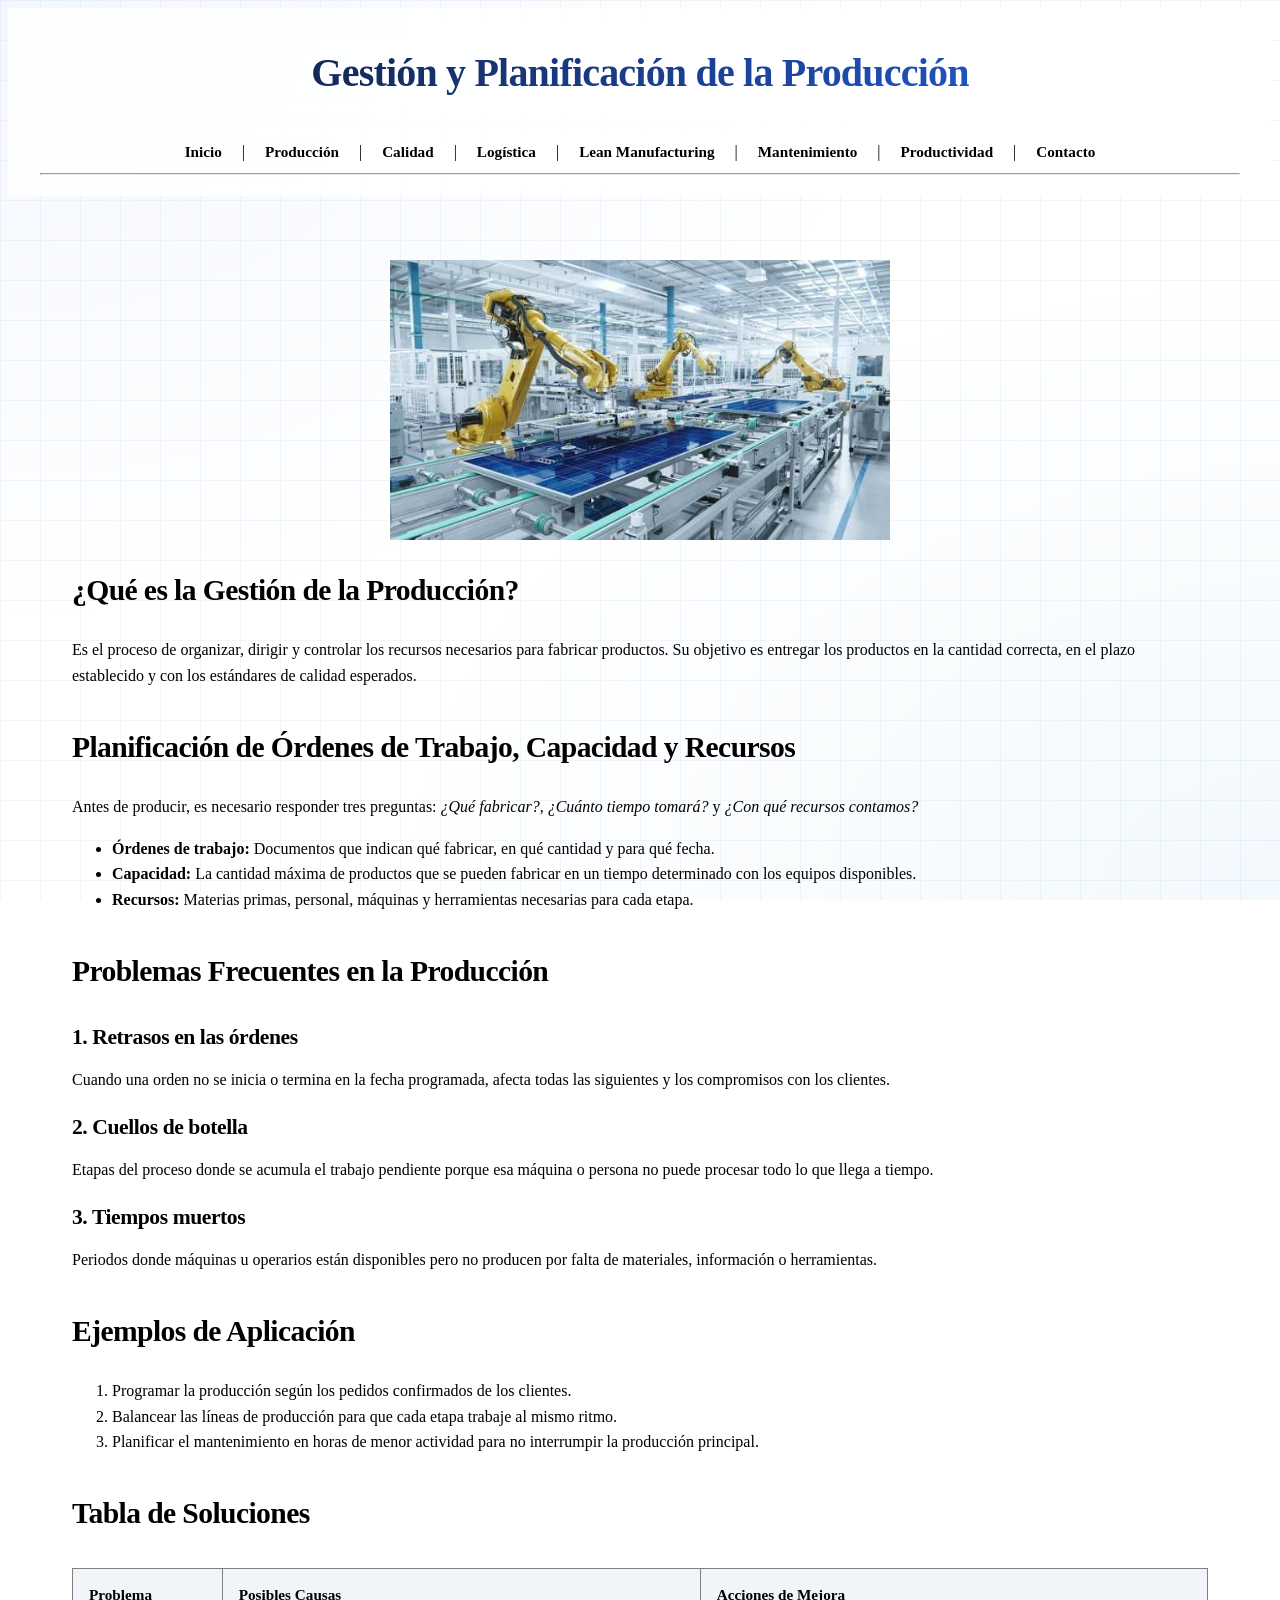
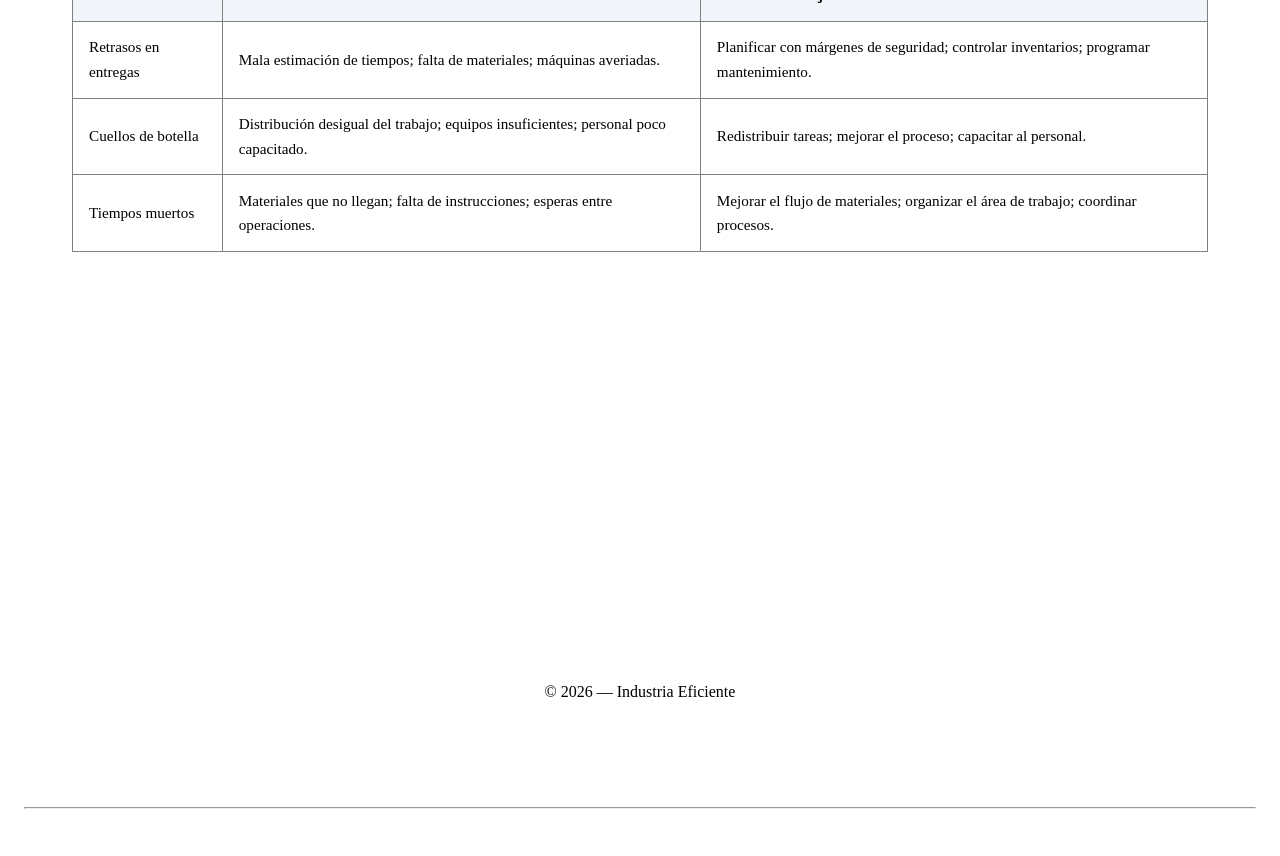
<file: produccion.html>
<!DOCTYPE html>
<html lang="es">
<head>
    <meta charset="UTF-8">
    <meta name="viewport" content="width=device-width, initial-scale=1.0">
    <title>Gestión de la Producción</title>
    <link rel="stylesheet" href="css/color.css">
</head>
<body>
    <header>
        <center><h1>Gestión y Planificación de la Producción</h1></center>
    </header>

    <nav>
        <center>
            <a href="index.html">Inicio</a> |
            <a href="produccion.html">Producción</a> |
            <a href="calidad.html">Calidad</a> |
            <a href="logistica.html">Logística</a> |
            <a href="lean.html">Lean Manufacturing</a> |
            <a href="mantenimiento.html">Mantenimiento</a> |
            <a href="productividad.html">Productividad</a> |
            <a href="contacto.html">Contacto</a>
        </center>
        <hr>
    </nav>

    <main>
        <section>
            <center><img src="img/produccion.jpg" alt="Línea de producción en planta manufacturera" width="500"></center>

            <h2>¿Qué es la Gestión de la Producción?</h2>
            <p>Es el proceso de organizar, dirigir y controlar los recursos necesarios para fabricar productos. Su objetivo es entregar los productos en la cantidad correcta, en el plazo establecido y con los estándares de calidad esperados.</p>

            <h2>Planificación de Órdenes de Trabajo, Capacidad y Recursos</h2>
            <p>Antes de producir, es necesario responder tres preguntas: <em>¿Qué fabricar?, ¿Cuánto tiempo tomará?</em> y <em>¿Con qué recursos contamos?</em></p>
            <ul>
                <li><strong>Órdenes de trabajo:</strong> Documentos que indican qué fabricar, en qué cantidad y para qué fecha.</li>
                <li><strong>Capacidad:</strong> La cantidad máxima de productos que se pueden fabricar en un tiempo determinado con los equipos disponibles.</li>
                <li><strong>Recursos:</strong> Materias primas, personal, máquinas y herramientas necesarias para cada etapa.</li>
            </ul>

            <h2>Problemas Frecuentes en la Producción</h2>
            <h3>1. Retrasos en las órdenes</h3>
            <p>Cuando una orden no se inicia o termina en la fecha programada, afecta todas las siguientes y los compromisos con los clientes.</p>
            <h3>2. Cuellos de botella</h3>
            <p>Etapas del proceso donde se acumula el trabajo pendiente porque esa máquina o persona no puede procesar todo lo que llega a tiempo.</p>
            <h3>3. Tiempos muertos</h3>
            <p>Periodos donde máquinas u operarios están disponibles pero no producen por falta de materiales, información o herramientas.</p>

            <h2>Ejemplos de Aplicación</h2>
            <ol>
                <li>Programar la producción según los pedidos confirmados de los clientes.</li>
                <li>Balancear las líneas de producción para que cada etapa trabaje al mismo ritmo.</li>
                <li>Planificar el mantenimiento en horas de menor actividad para no interrumpir la producción principal.</li>
            </ol>

            <h2>Tabla de Soluciones</h2>
            <table border="1" cellpadding="8">
                <tr>
                    <th>Problema</th>
                    <th>Posibles Causas</th>
                    <th>Acciones de Mejora</th>
                </tr>
                <tr>
                    <td>Retrasos en entregas</td>
                    <td>Mala estimación de tiempos; falta de materiales; máquinas averiadas.</td>
                    <td>Planificar con márgenes de seguridad; controlar inventarios; programar mantenimiento.</td>
                </tr>
                <tr>
                    <td>Cuellos de botella</td>
                    <td>Distribución desigual del trabajo; equipos insuficientes; personal poco capacitado.</td>
                    <td>Redistribuir tareas; mejorar el proceso; capacitar al personal.</td>
                </tr>
                <tr>
                    <td>Tiempos muertos</td>
                    <td>Materiales que no llegan; falta de instrucciones; esperas entre operaciones.</td>
                    <td>Mejorar el flujo de materiales; organizar el área de trabajo; coordinar procesos.</td>
                </tr>
            </table>
        </section>
    </main>

    
            <center><iframe width="560" height="315" src="https://www.youtube.com/embed/VEBhB7ZqadY?si=mZj8PSC5ChuLeeYe" title="YouTube video player" frameborder="0" allow="accelerometer; autoplay; clipboard-write; encrypted-media; gyroscope; picture-in-picture; web-share" referrerpolicy="strict-origin-when-cross-origin" allowfullscreen></iframe></center>

        <center><p>© 2026 — Industria Eficiente</p></center>
        <footer>
        <hr>
    </footer>
</body>
</html>
</file>
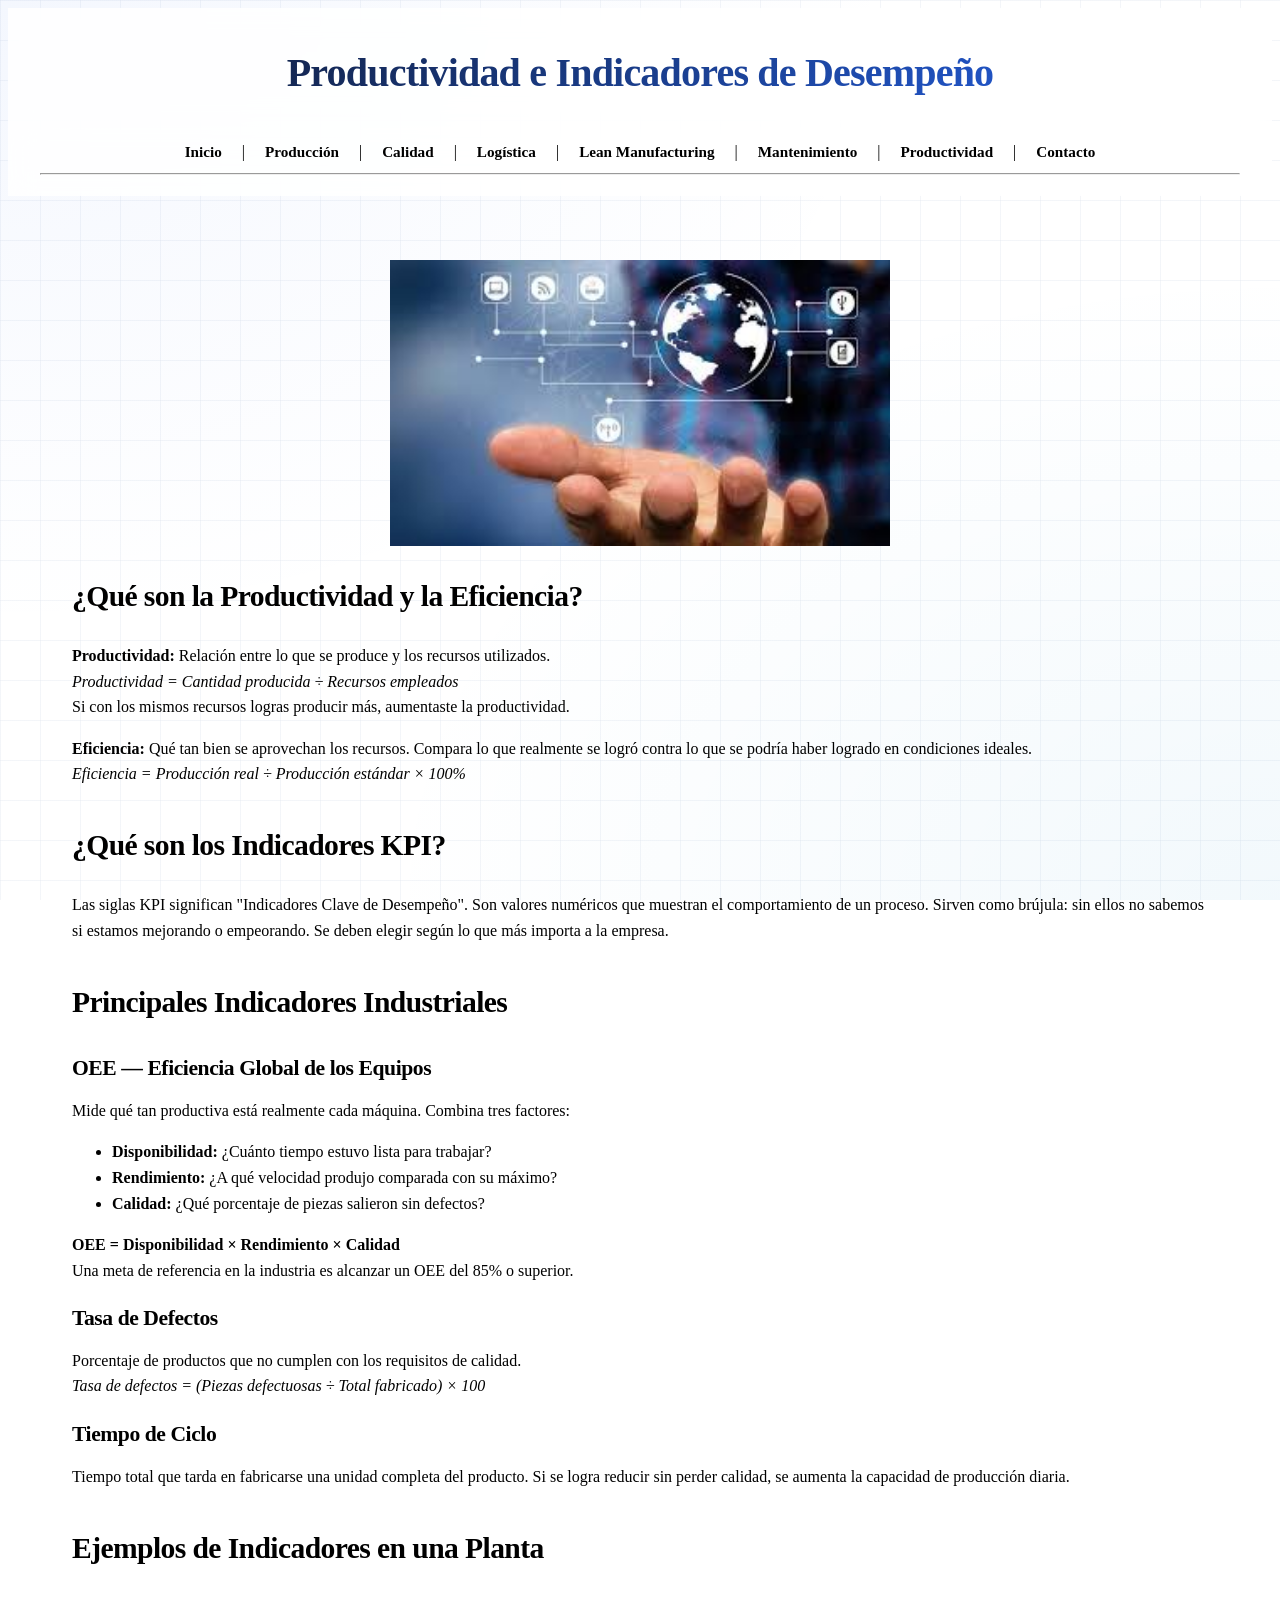
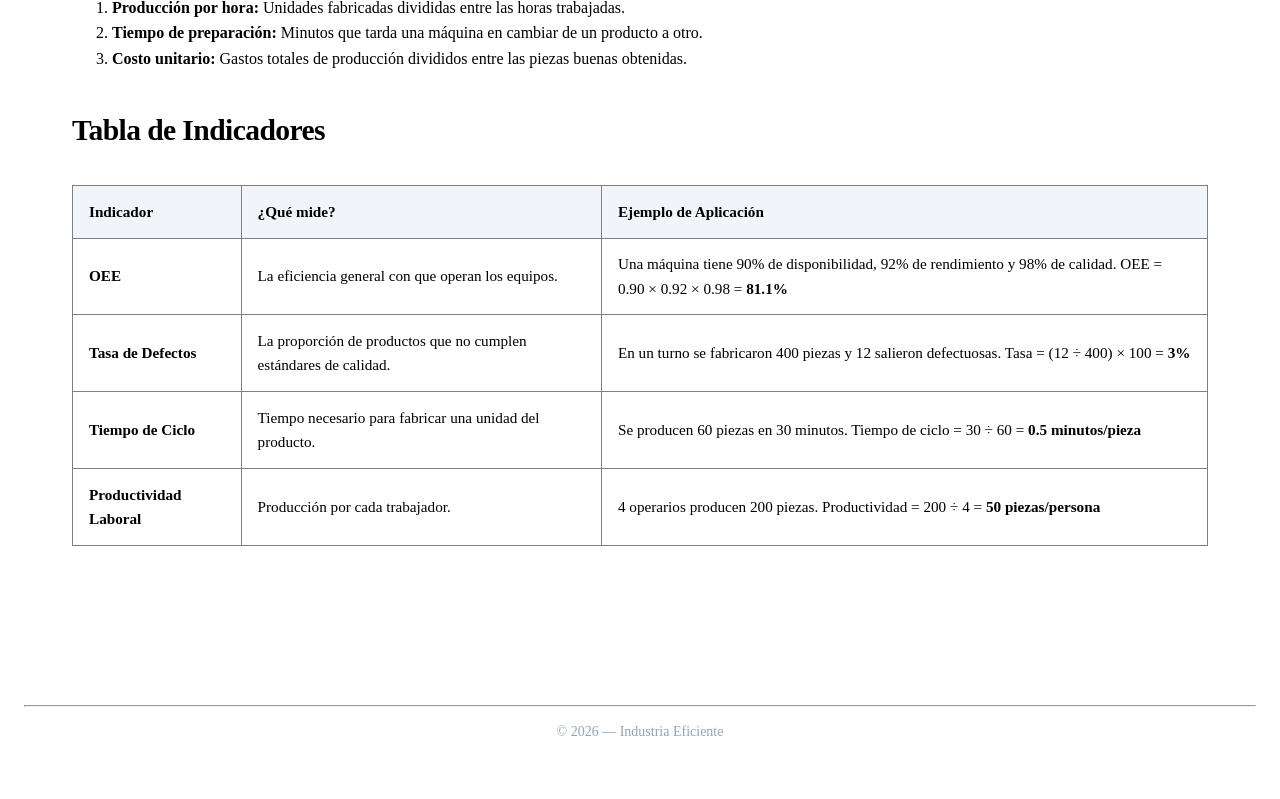
<file: productividad.html>
<!DOCTYPE html>
<html lang="es">
<head>
    <meta charset="UTF-8">
    <meta name="viewport" content="width=device-width, initial-scale=1.0">
    <title>Productividad e Indicadores de Desempeño</title>
    <link rel="stylesheet" href="css/color.css">
</head>
<body>
    <header>
        <center><h1>Productividad e Indicadores de Desempeño</h1></center>
    </header>

    <nav>
        <center>
            <a href="index.html">Inicio</a> |
            <a href="produccion.html">Producción</a> |
            <a href="calidad.html">Calidad</a> |
            <a href="logistica.html">Logística</a> |
            <a href="lean.html">Lean Manufacturing</a> |
            <a href="mantenimiento.html">Mantenimiento</a> |
            <a href="productividad.html">Productividad</a> |
            <a href="contacto.html">Contacto</a>
        </center>
        <hr>
    </nav>

    <main>
        <section>
            <center><img src="img/datos.jpg" alt="Análisis de datos e indicadores de producción" width="500"></center>

            <h2>¿Qué son la Productividad y la Eficiencia?</h2>
            <p><strong>Productividad:</strong> Relación entre lo que se produce y los recursos utilizados. <br>
            <em>Productividad = Cantidad producida ÷ Recursos empleados</em><br>
            Si con los mismos recursos logras producir más, aumentaste la productividad.</p>
            
            <p><strong>Eficiencia:</strong> Qué tan bien se aprovechan los recursos. Compara lo que realmente se logró contra lo que se podría haber logrado en condiciones ideales. <br>
            <em>Eficiencia = Producción real ÷ Producción estándar × 100%</em></p>

            <h2>¿Qué son los Indicadores KPI?</h2>
            <p>Las siglas KPI significan "Indicadores Clave de Desempeño". Son valores numéricos que muestran el comportamiento de un proceso. Sirven como brújula: sin ellos no sabemos si estamos mejorando o empeorando. Se deben elegir según lo que más importa a la empresa.</p>

            <h2>Principales Indicadores Industriales</h2>
            
            <h3>OEE — Eficiencia Global de los Equipos</h3>
            <p>Mide qué tan productiva está realmente cada máquina. Combina tres factores:</p>
            <ul>
                <li><strong>Disponibilidad:</strong> ¿Cuánto tiempo estuvo lista para trabajar?</li>
                <li><strong>Rendimiento:</strong> ¿A qué velocidad produjo comparada con su máximo?</li>
                <li><strong>Calidad:</strong> ¿Qué porcentaje de piezas salieron sin defectos?</li>
            </ul>
            <p><strong>OEE = Disponibilidad × Rendimiento × Calidad</strong><br>Una meta de referencia en la industria es alcanzar un OEE del 85% o superior.</p>

            <h3>Tasa de Defectos</h3>
            <p>Porcentaje de productos que no cumplen con los requisitos de calidad. <br>
            <em>Tasa de defectos = (Piezas defectuosas ÷ Total fabricado) × 100</em></p>

            <h3>Tiempo de Ciclo</h3>
            <p>Tiempo total que tarda en fabricarse una unidad completa del producto. Si se logra reducir sin perder calidad, se aumenta la capacidad de producción diaria.</p>

            <h2>Ejemplos de Indicadores en una Planta</h2>
            <ol>
                <li><strong>Producción por hora:</strong> Unidades fabricadas divididas entre las horas trabajadas.</li>
                <li><strong>Tiempo de preparación:</strong> Minutos que tarda una máquina en cambiar de un producto a otro.</li>
                <li><strong>Costo unitario:</strong> Gastos totales de producción divididos entre las piezas buenas obtenidas.</li>
            </ol>

            <h2>Tabla de Indicadores</h2>
            <table border="1" cellpadding="8">
                <tr>
                    <th>Indicador</th>
                    <th>¿Qué mide?</th>
                    <th>Ejemplo de Aplicación</th>
                </tr>
                <tr>
                    <td><strong>OEE</strong></td>
                    <td>La eficiencia general con que operan los equipos.</td>
                    <td>Una máquina tiene 90% de disponibilidad, 92% de rendimiento y 98% de calidad. OEE = 0.90 × 0.92 × 0.98 = <strong>81.1%</strong></td>
                </tr>
                <tr>
                    <td><strong>Tasa de Defectos</strong></td>
                    <td>La proporción de productos que no cumplen estándares de calidad.</td>
                    <td>En un turno se fabricaron 400 piezas y 12 salieron defectuosas. Tasa = (12 ÷ 400) × 100 = <strong>3%</strong></td>
                </tr>
                <tr>
                    <td><strong>Tiempo de Ciclo</strong></td>
                    <td>Tiempo necesario para fabricar una unidad del producto.</td>
                    <td>Se producen 60 piezas en 30 minutos. Tiempo de ciclo = 30 ÷ 60 = <strong>0.5 minutos/pieza</strong></td>
                </tr>
                <tr>
                    <td><strong>Productividad Laboral</strong></td>
                    <td>Producción por cada trabajador.</td>
                    <td>4 operarios producen 200 piezas. Productividad = 200 ÷ 4 = <strong>50 piezas/persona</strong></td>
                </tr>
            </table>
        </section>
    </main>

    <footer>
        <hr>
        <center><p>© 2026 — Industria Eficiente</p></center>
    </footer>
</body>
</html>
</file>
<file: css/color.css>
/* ==========================================================================
HOJA DE ESTILOS MODERNA - INGENIERÍA INDUSTRIAL & GESTIÓN DE PROCESOS
========================================================================== */

/* 1. IMPORTACIÓN DE FUENTES */
@import url('https://fonts.googleapis.com/css2?family=Inter:wght@300;400;500;600;700&family=Outfit:wght@400;500;600;700;800&display=swap');

/* 2. VARIABLES GLOBALES (PALETA INDUSTRIAL Y UX) /
:root {
/ Fuentes */
--font-heading: 'Outfit', -apple-system, BlinkMacSystemFont, sans-serif;
--font-body: 'Inter', -apple-system, BlinkMacSystemFont, sans-serif;

/* Colores Principales (Ingeniería & Calidad) /
--primary-color: #0f172a;       / Azul Noche / Industrial /
--primary-accent: #2563eb;      / Azul Ingenieril /
--secondary-accent: #0284c7;    / Azul Procesos /
--success-color: #10b981;      / Verde Calidad / Efficiency /
--warning-color: #f59e0b;      / Amarillo Mantenimiento */

/* Neutrales & Fondos */
--bg-main: #f8fafc;
--bg-card: #ffffff;
--text-primary: #1e293b;
--text-secondary: #64748b;
--text-muted: #94a3b8;
--border-color: #e2e8f0;

/* Sombras y Efectos Elevados */
--shadow-sm: 0 1px 2px 0 rgb(0 0 0 / 0.05);
--shadow-md: 0 4px 6px -1px rgb(0 0 0 / 0.1), 0 2px 4px -2px rgb(0 0 0 / 0.1);
--shadow-lg: 0 10px 15px -3px rgb(0 0 0 / 0.1), 0 4px 6px -4px rgb(0 0 0 / 0.1);
--shadow-glow: 0 0 20px rgba(37, 99, 235, 0.15);

/* Transiciones y Bordes */
--radius-sm: 6px;
--radius-md: 12px;
--radius-lg: 18px;
--transition: all 0.3s cubic-bezier(0.4, 0, 0.2, 1);
}

/* 3. RESET Y FONDOS GENERALES */

{
margin: 0;
padding: 0;
box-sizing: border-box;
}

body {
font-family: var(--font-body);
font-size: 1rem;
line-height: 1.6;
color: var(--text-primary);
/* Fondo moderno técnico con retícula sutil industrial */
background-color: var(--bg-main);
background-image:
radial-gradient(at 0% 0%, rgba(37, 99, 235, 0.05) 0px, transparent 50%),
radial-gradient(at 100% 100%, rgba(2, 132, 199, 0.05) 0px, transparent 50%),
linear-gradient(to right, rgba(226, 232, 240, 0.4) 1px, transparent 1px),
linear-gradient(to bottom, rgba(226, 232, 240, 0.4) 1px, transparent 1px);
background-size: 100% 100%, 100% 100%, 40px 40px, 40px 40px;
background-attachment: fixed;
min-height: 100vh;
}

/* 4. TIPOGRAFÍA Y ENCABEZADOS */
h1, h2, h3, h4, h5, h6 {
font-family: var(--font-heading);
color: var(--primary-color);
font-weight: 700;
line-height: 1.25;
letter-spacing: -0.02em;
}

h1 {
font-size: 2.5rem;
background: linear-gradient(135deg, #0f172a 0%, #2563eb 100%);
-webkit-background-clip: text;
-webkit-text-fill-color: transparent;
margin-bottom: 1rem;
}

h2 {
font-size: 1.85rem;
margin-bottom: 0.75rem;
position: relative;
display: inline-block;
}

h2::after {
content: '';
position: absolute;
bottom: -6px;
left: 0;
width: 40px;
height: 3px;
background-color: var(--primary-accent);
border-radius: 2px;
}

h3 {
font-size: 1.35rem;
margin-bottom: 0.5rem;
}

p {
color: var(--text-secondary);
margin-bottom: 1rem;
}

/* 5. NAVEGACIÓN Y ENCABEZADO (HEADER/NAV) */
header, nav {
background: rgba(255, 255, 255, 0.85);
backdrop-filter: blur(12px);
-webkit-backdrop-filter: blur(12px);
border-bottom: 1px solid var(--border-color);
position: sticky;
top: 0;
z-index: 1000;
padding: 0.8rem 2rem;
box-shadow: var(--shadow-sm);
}

nav ul {
display: flex;
list-style: none;
gap: 1.5rem;
align-items: center;
justify-content: center;
flex-wrap: wrap;
}

nav a {
text-decoration: none;
font-family: var(--font-heading);
font-weight: 600;
font-size: 0.95rem;
color: var(--text-primary);
padding: 0.5rem 1rem;
border-radius: var(--radius-sm);
transition: var(--transition);
}

nav a:hover, nav a.active {
color: var(--primary-accent);
background-color: rgba(37, 99, 235, 0.08);
}

/* 6. CONTENEDORES Y ESTRUCTURA */
.container, main {
max-width: 1200px;
margin: 2rem auto;
padding: 0 1.5rem;
}

section {
background: var(--bg-card);
border: 1px solid var(--border-color);
border-radius: var(--radius-md);
padding: 2rem;
margin-bottom: 2rem;
box-shadow: var(--shadow-md);
transition: var(--transition);
}

section:hover {
box-shadow: var(--shadow-lg);
}

/* 7. TARJETAS DE PROCESOS / MÓDULOS (GRID) */
.grid-container, .card-grid {
display: grid;
grid-template-columns: repeat(auto-fit, minmax(280px, 1fr));
gap: 1.5rem;
margin-top: 1.5rem;
}

.card {
background: var(--bg-card);
border: 1px solid var(--border-color);
border-radius: var(--radius-md);
overflow: hidden;
transition: var(--transition);
display: flex;
flex-direction: column;
}

.card:hover {
transform: translateY(-5px);
border-color: var(--primary-accent);
box-shadow: var(--shadow-glow);
}

.card img {
width: 100%;
height: 180px;
object-fit: cover;
border-bottom: 1px solid var(--border-color);
}

.card-content {
padding: 1.25rem;
flex-grow: 1;
}

/* 8. BOTONES Y ACCIONES */
.btn, button, input[type="submit"] {
display: inline-flex;
align-items: center;
justify-content: center;
font-family: var(--font-heading);
font-weight: 600;
font-size: 0.95rem;
color: #ffffff;
background-color: var(--primary-accent);
border: none;
padding: 0.75rem 1.5rem;
border-radius: var(--radius-sm);
cursor: pointer;
text-decoration: none;
box-shadow: var(--shadow-sm);
transition: var(--transition);
}

.btn:hover, button:hover, input[type="submit"]:hover {
background-color: #1d4ed8;
box-shadow: var(--shadow-md);
transform: translateY(-1px);
}

/* 9. FORMULARIOS (CONTACTO / DATOS DE PROCESOS) */
form {
display: flex;
flex-direction: column;
gap: 1.25rem;
max-width: 600px;
}

label {
font-weight: 600;
font-size: 0.9rem;
color: var(--primary-color);
margin-bottom: 0.25rem;
}

input[type="text"],
input[type="email"],
textarea,
select {
width: 100%;
padding: 0.75rem 1rem;
font-family: var(--font-body);
font-size: 0.95rem;
border: 1px solid var(--border-color);
border-radius: var(--radius-sm);
background-color: #f8fafc;
transition: var(--transition);
}

input:focus, textarea:focus, select:focus {
outline: none;
border-color: var(--primary-accent);
background-color: #ffffff;
box-shadow: 0 0 0 3px rgba(37, 99, 235, 0.15);
}

/* 10. TABLAS Y DATOS TÉCNICOS */
table {
width: 100%;
border-collapse: collapse;
margin: 1.5rem 0;
font-size: 0.95rem;
}

th, td {
padding: 0.85rem 1rem;
text-align: left;
border-bottom: 1px solid var(--border-color);
}

th {
background-color: #f1f5f9;
color: var(--primary-color);
font-family: var(--font-heading);
font-weight: 600;
}

tr:hover {
background-color: rgba(37, 99, 235, 0.02);
}

/* 11. PIE DE PÁGINA (FOOTER) */
footer {
text-align: center;
padding: 2rem 1rem;
margin-top: 4rem;
background-color: var(--primary-color);
color: #94a3b8;
font-size: 0.875rem;
border-top: 3px solid var(--primary-accent);
}

footer p {
color: #94a3b8;
}

/* 12. RESPONSIVIDAD (MEDIA QUERIES) */
@media (max-width: 768px) {
h1 {
font-size: 2rem;
}

h2 {
font-size: 1.5rem;
}

nav ul {
flex-direction: column;
gap: 0.5rem;
}

section {
padding: 1.25rem;
}
}
</file>
